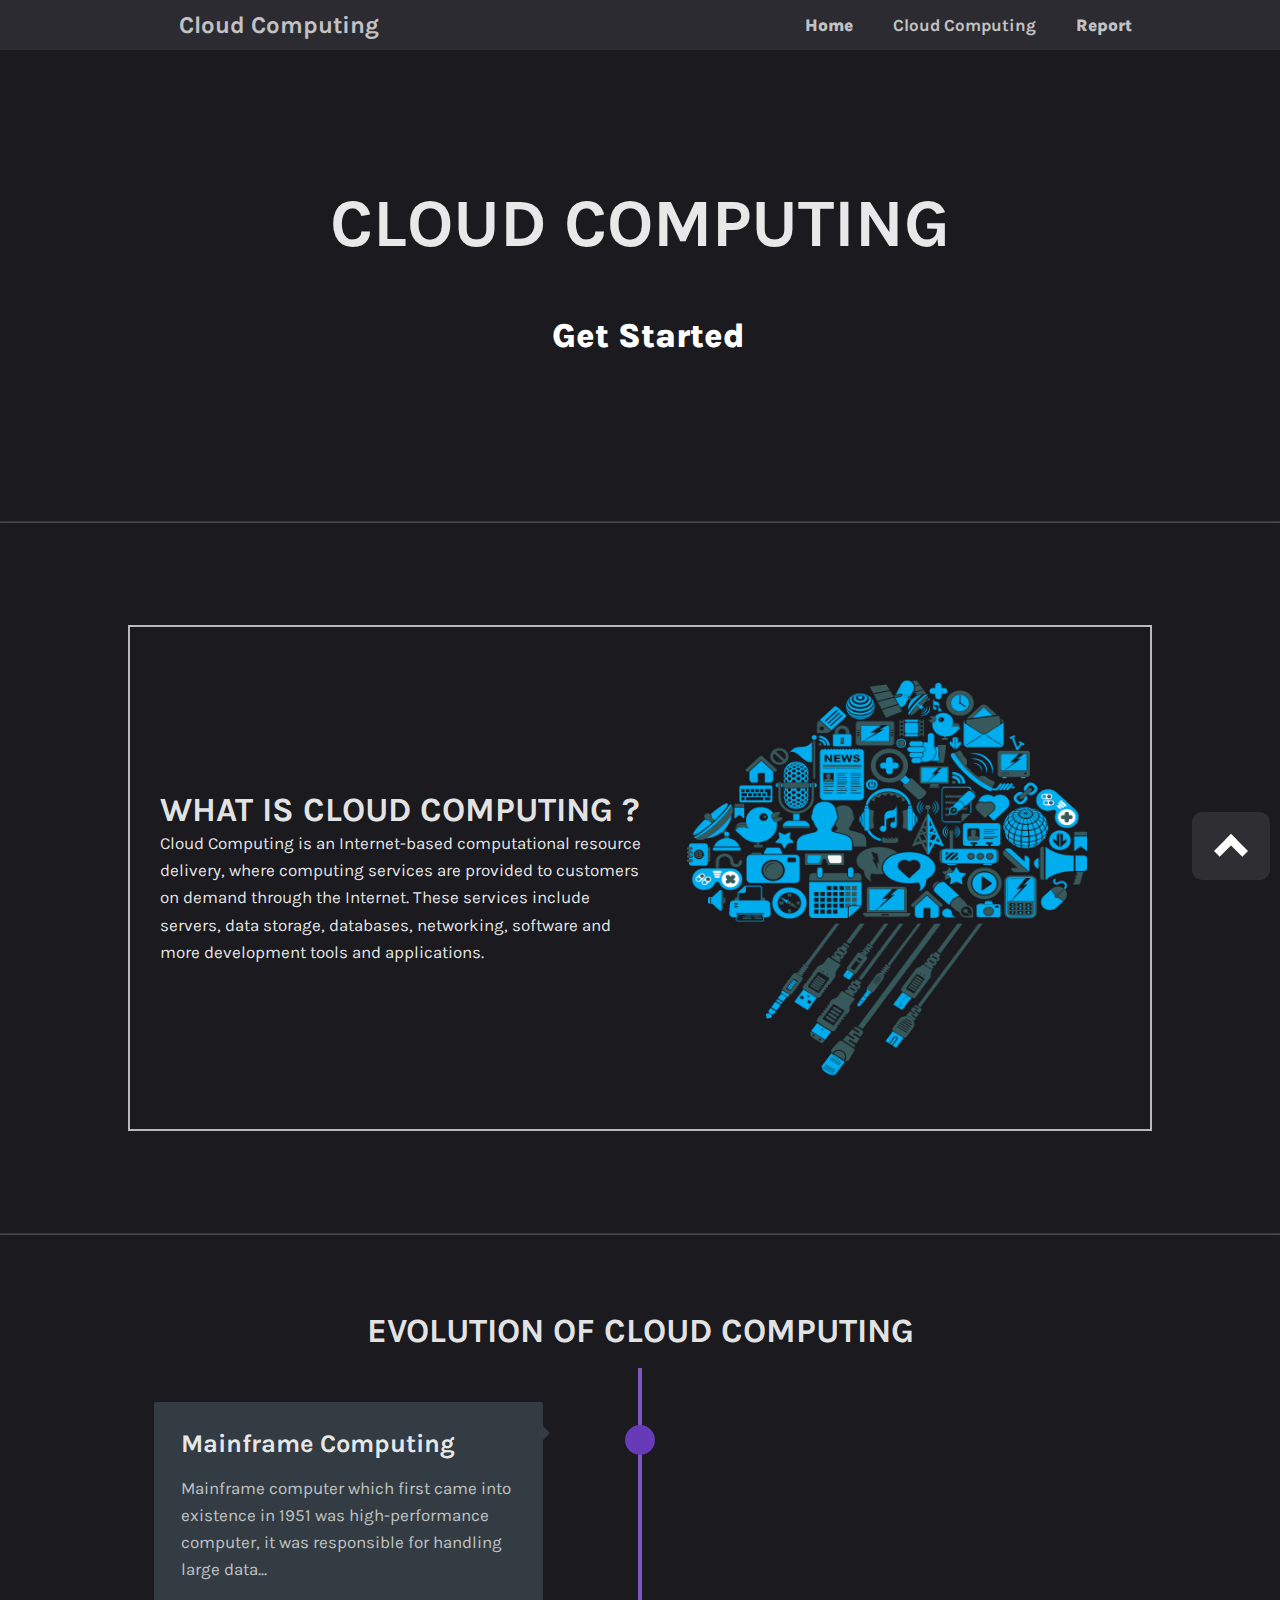
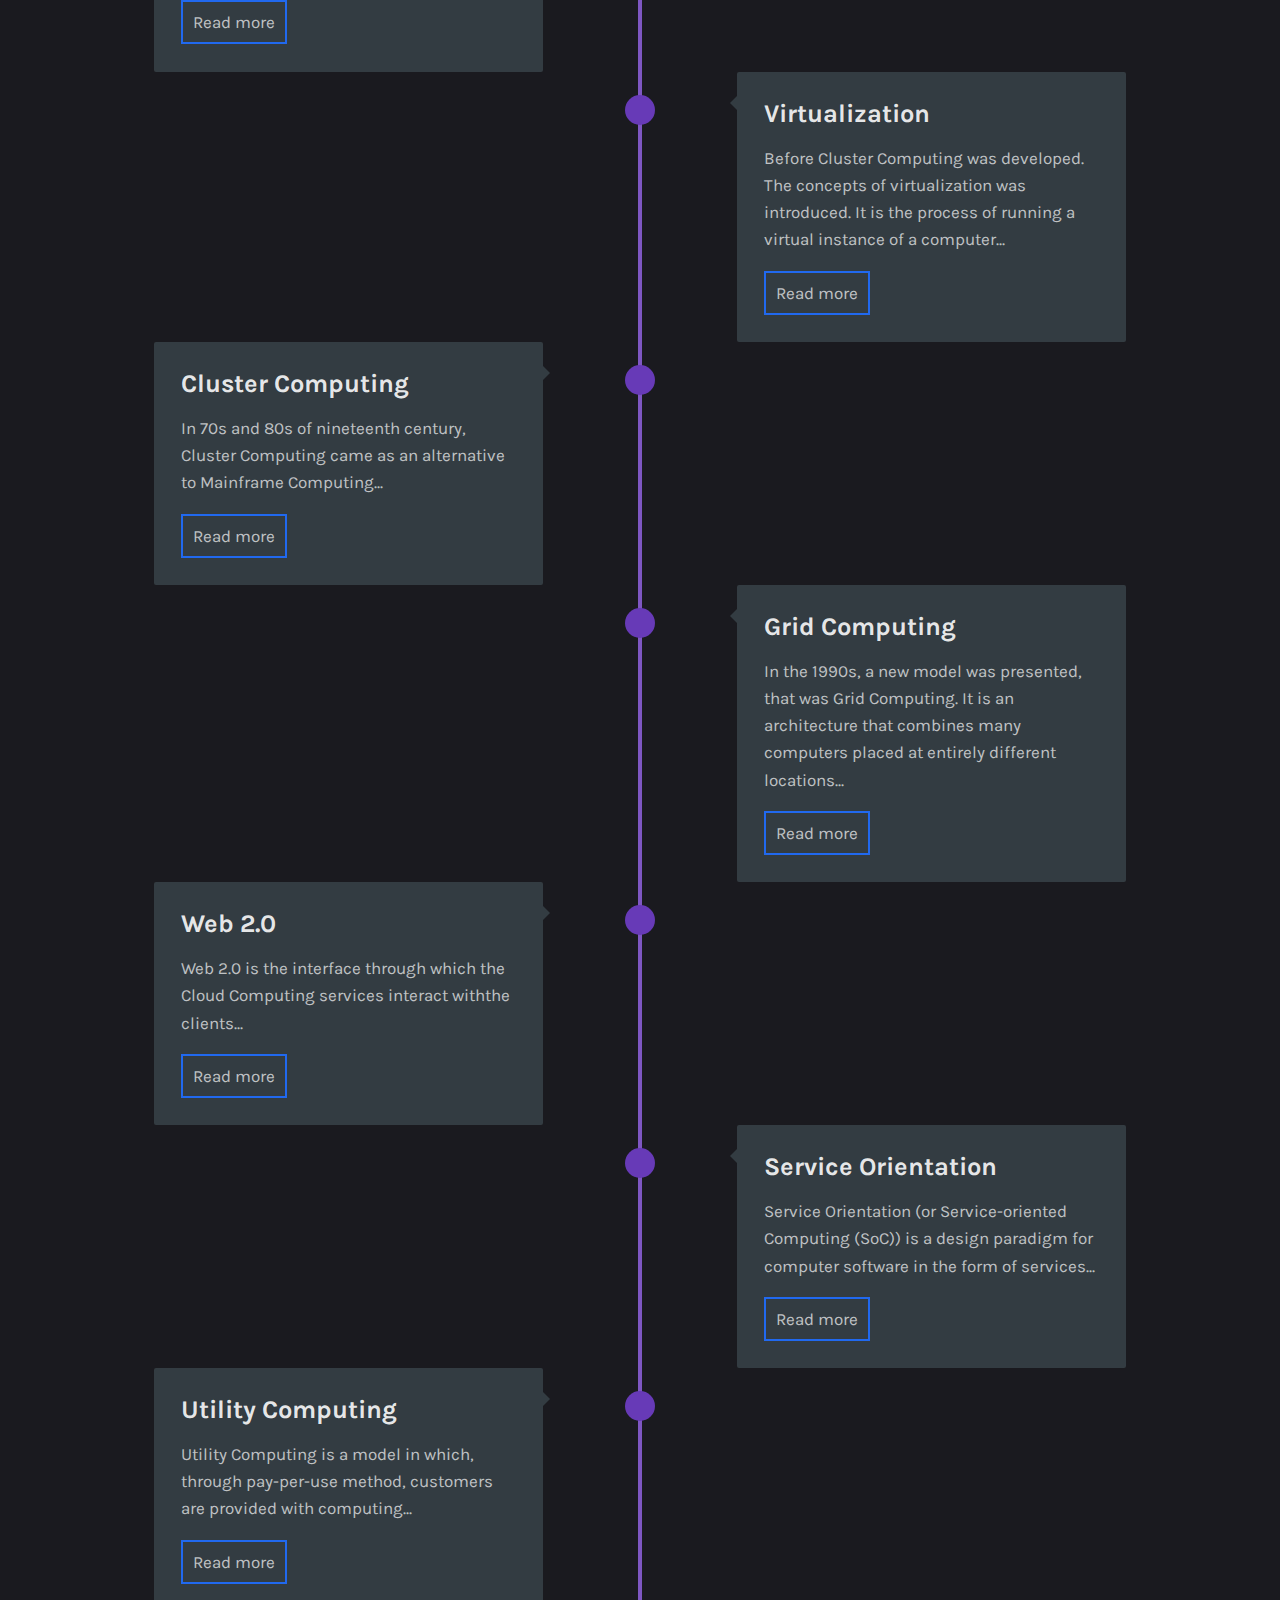
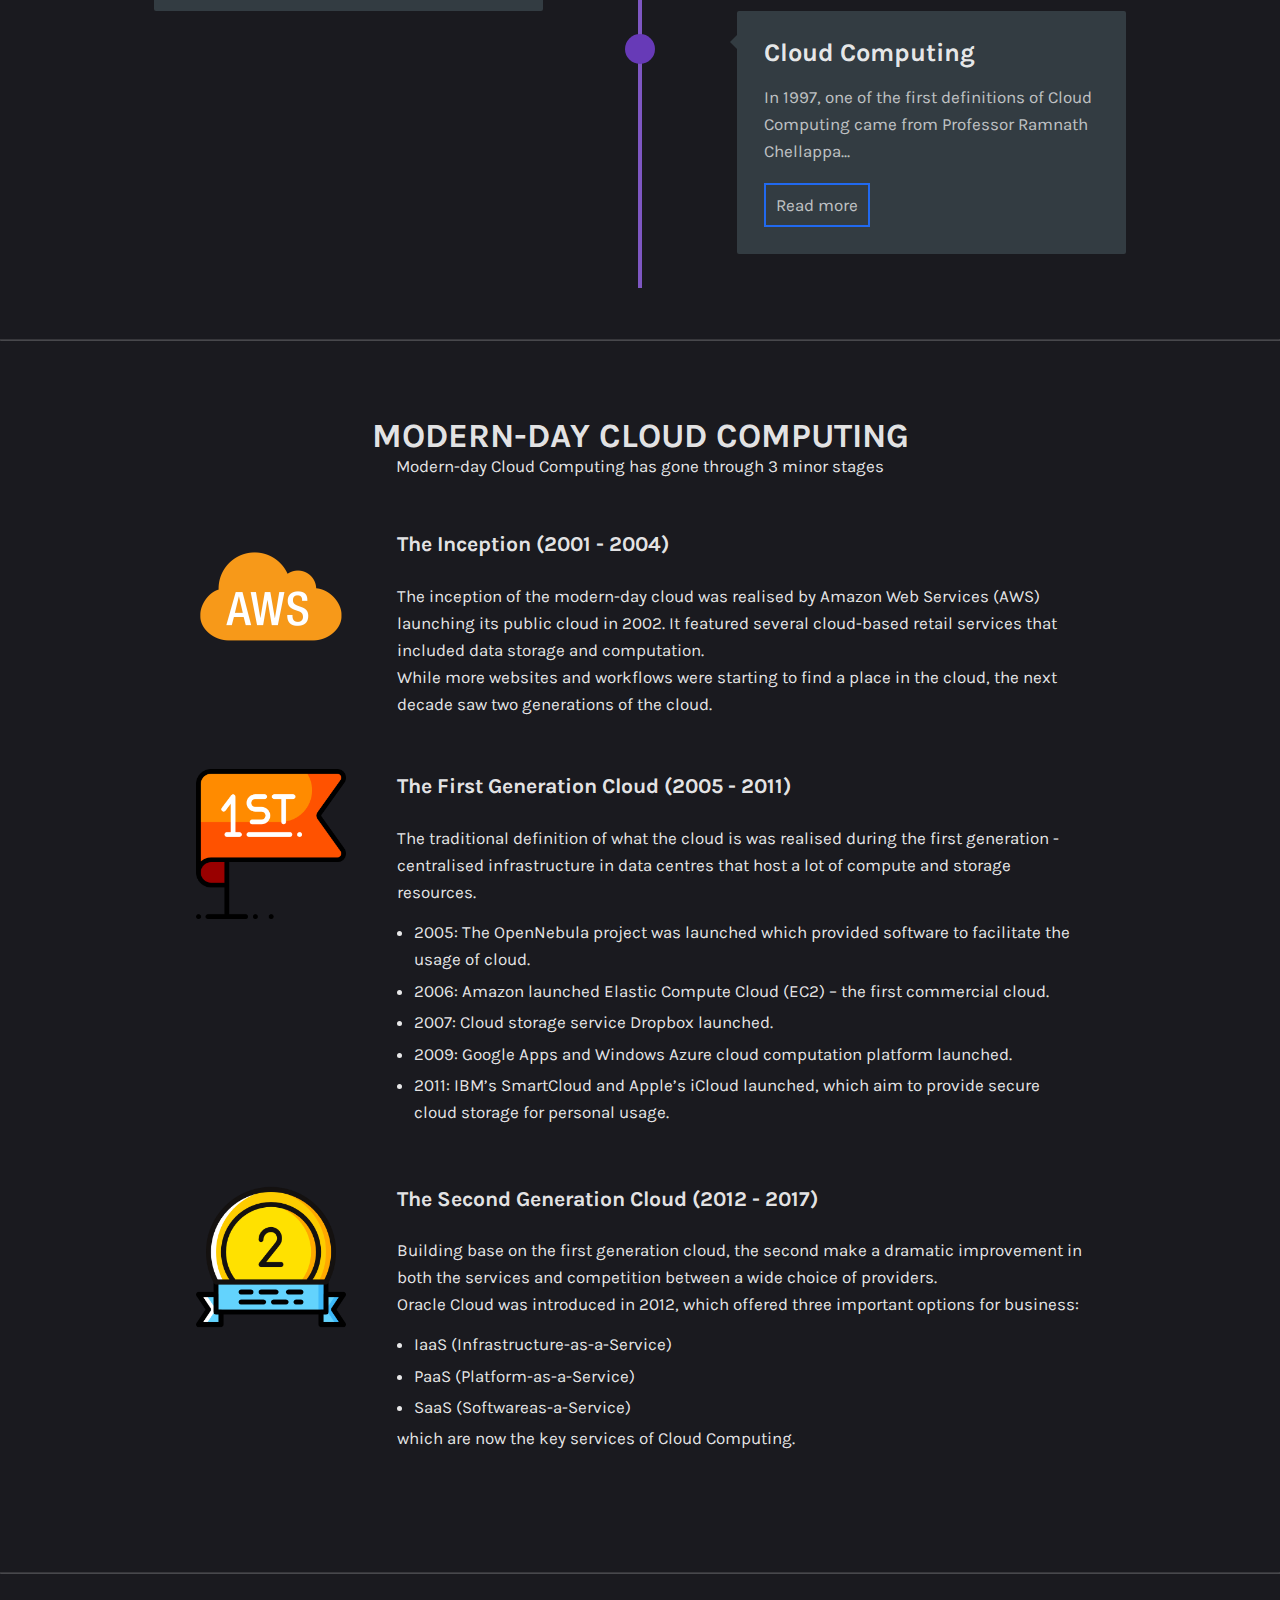
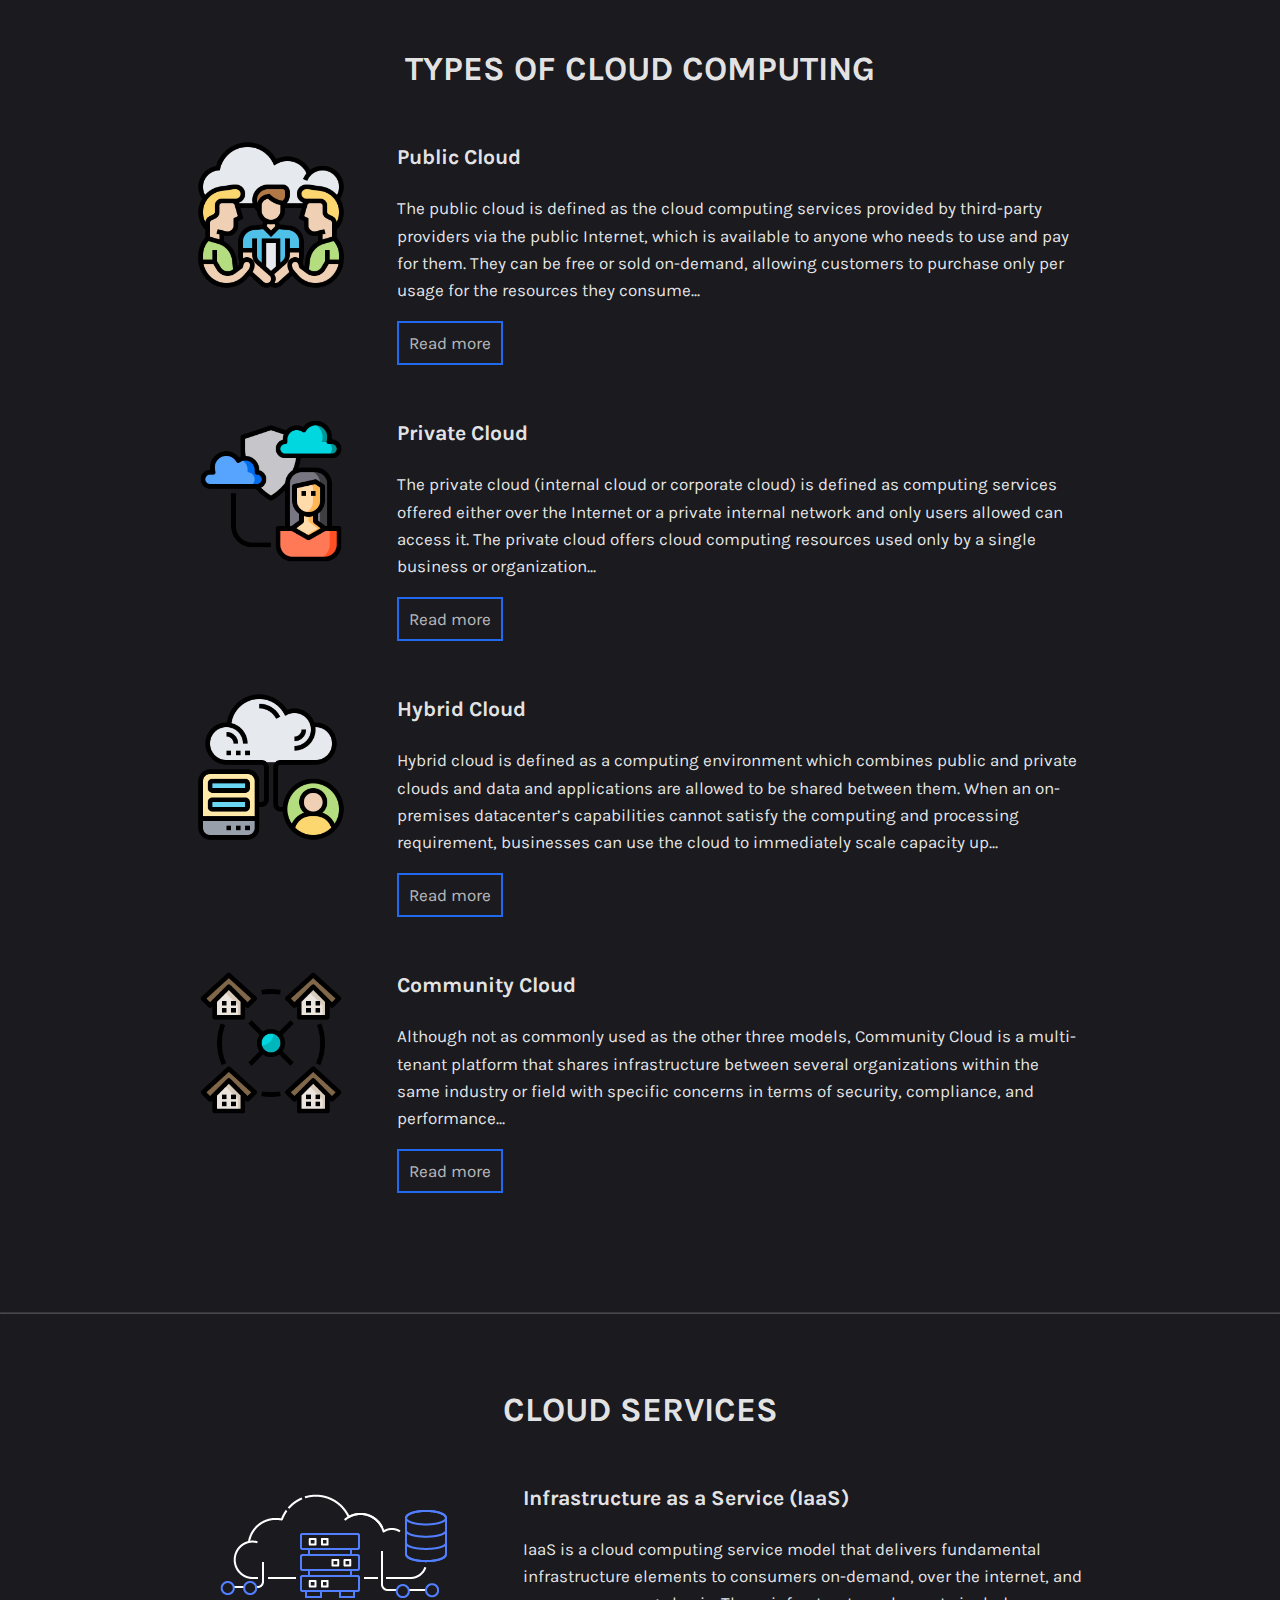
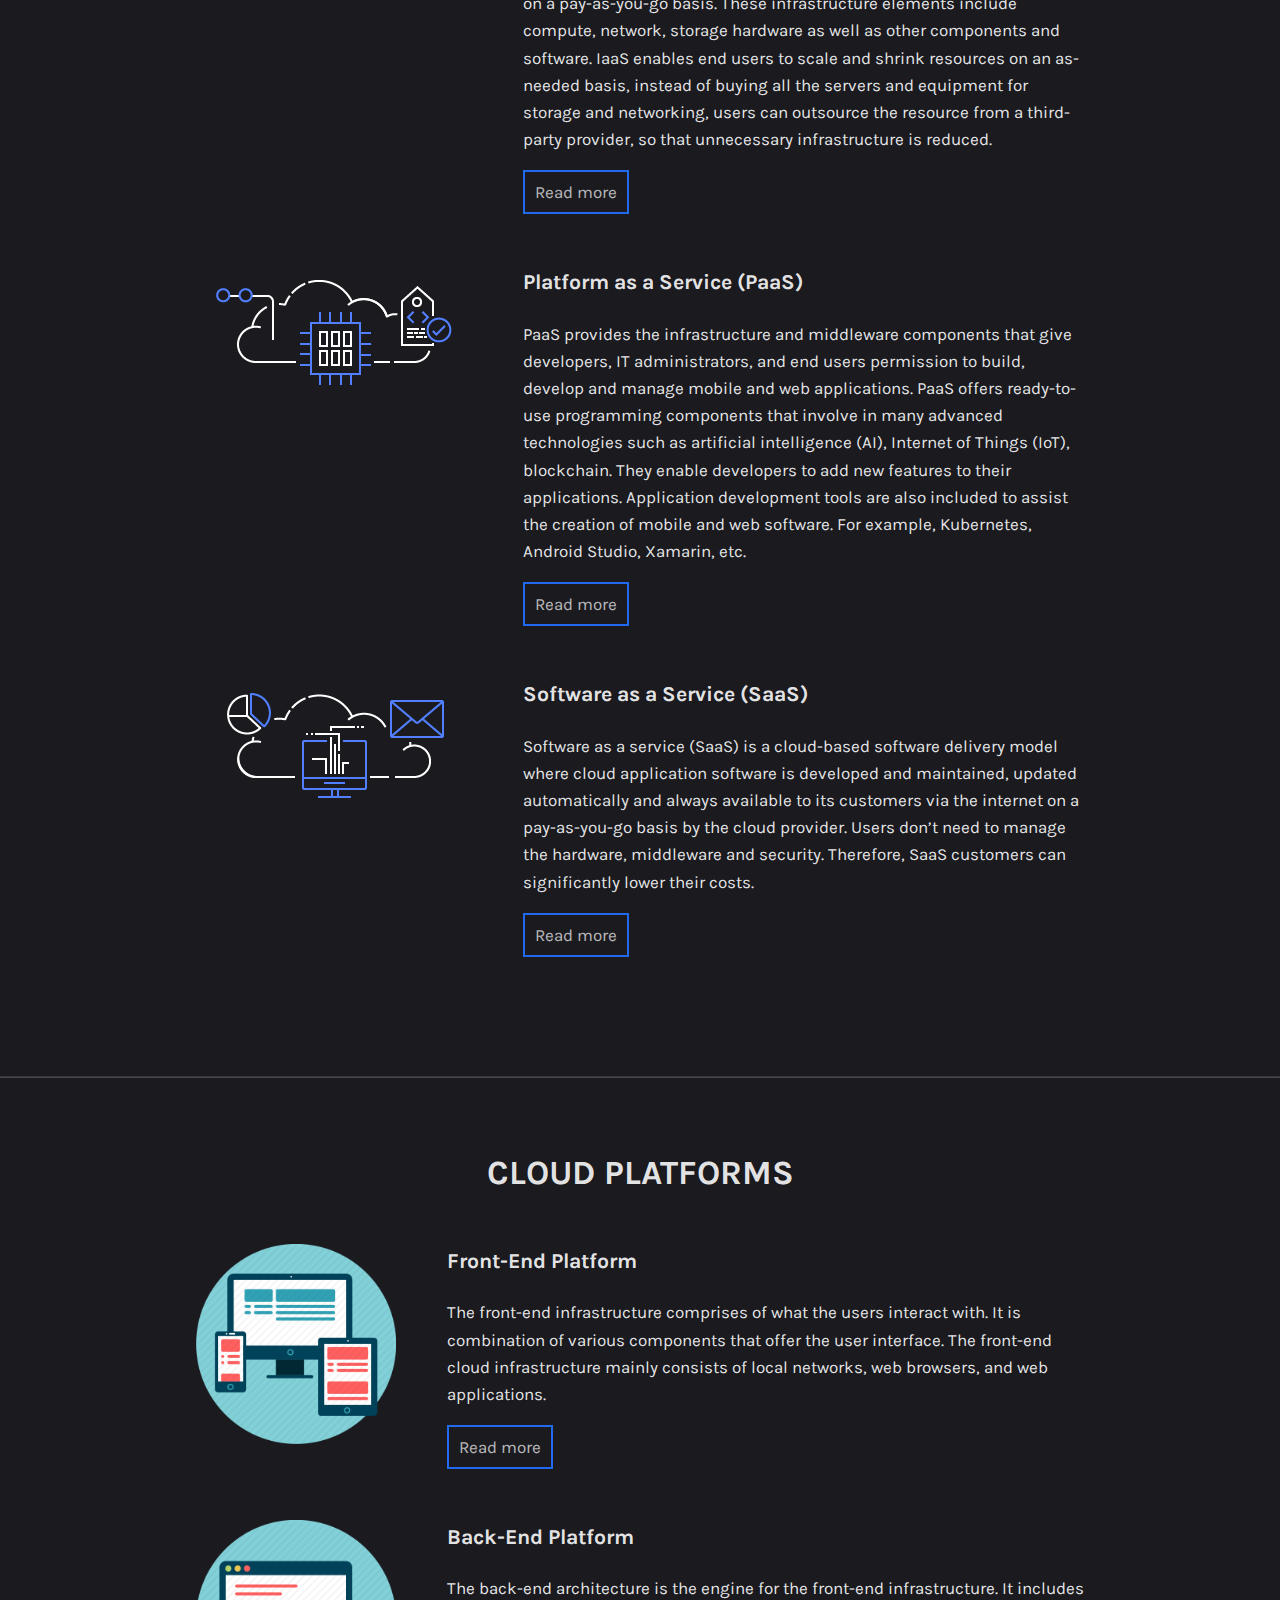
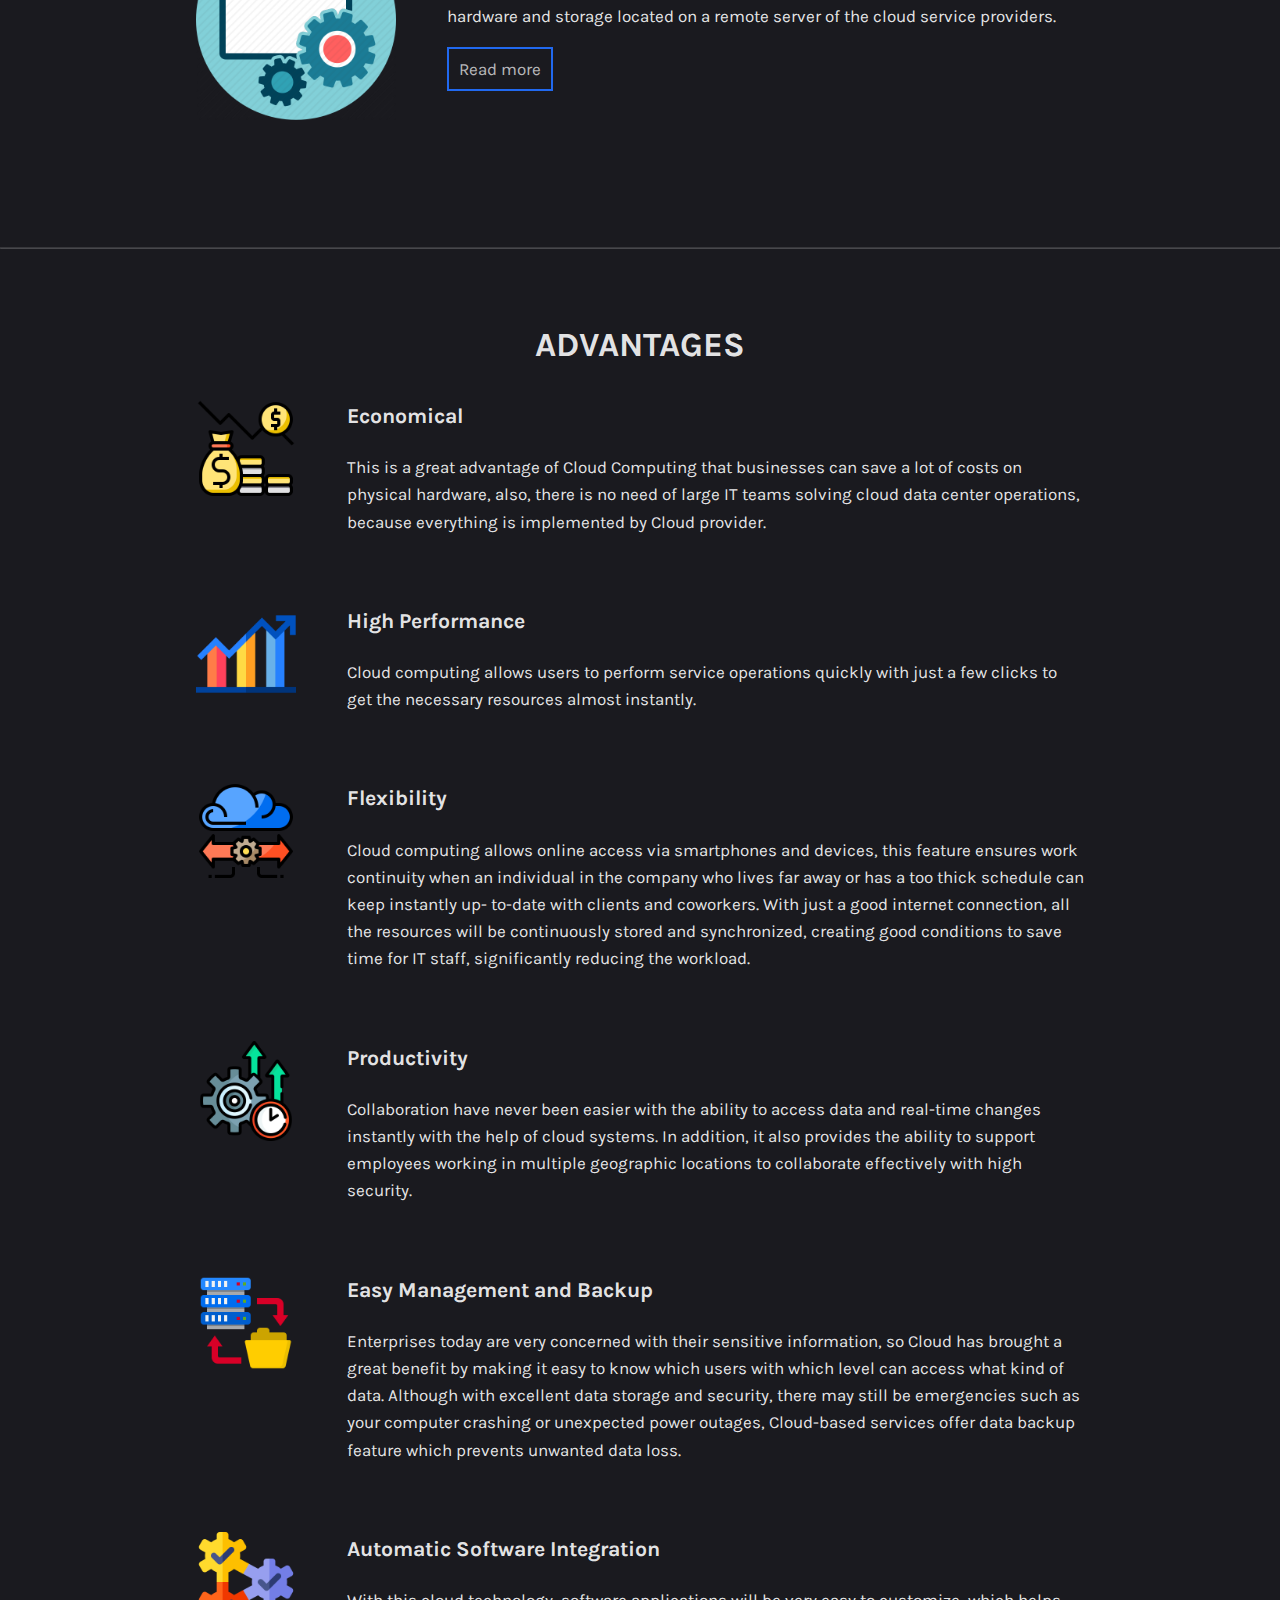
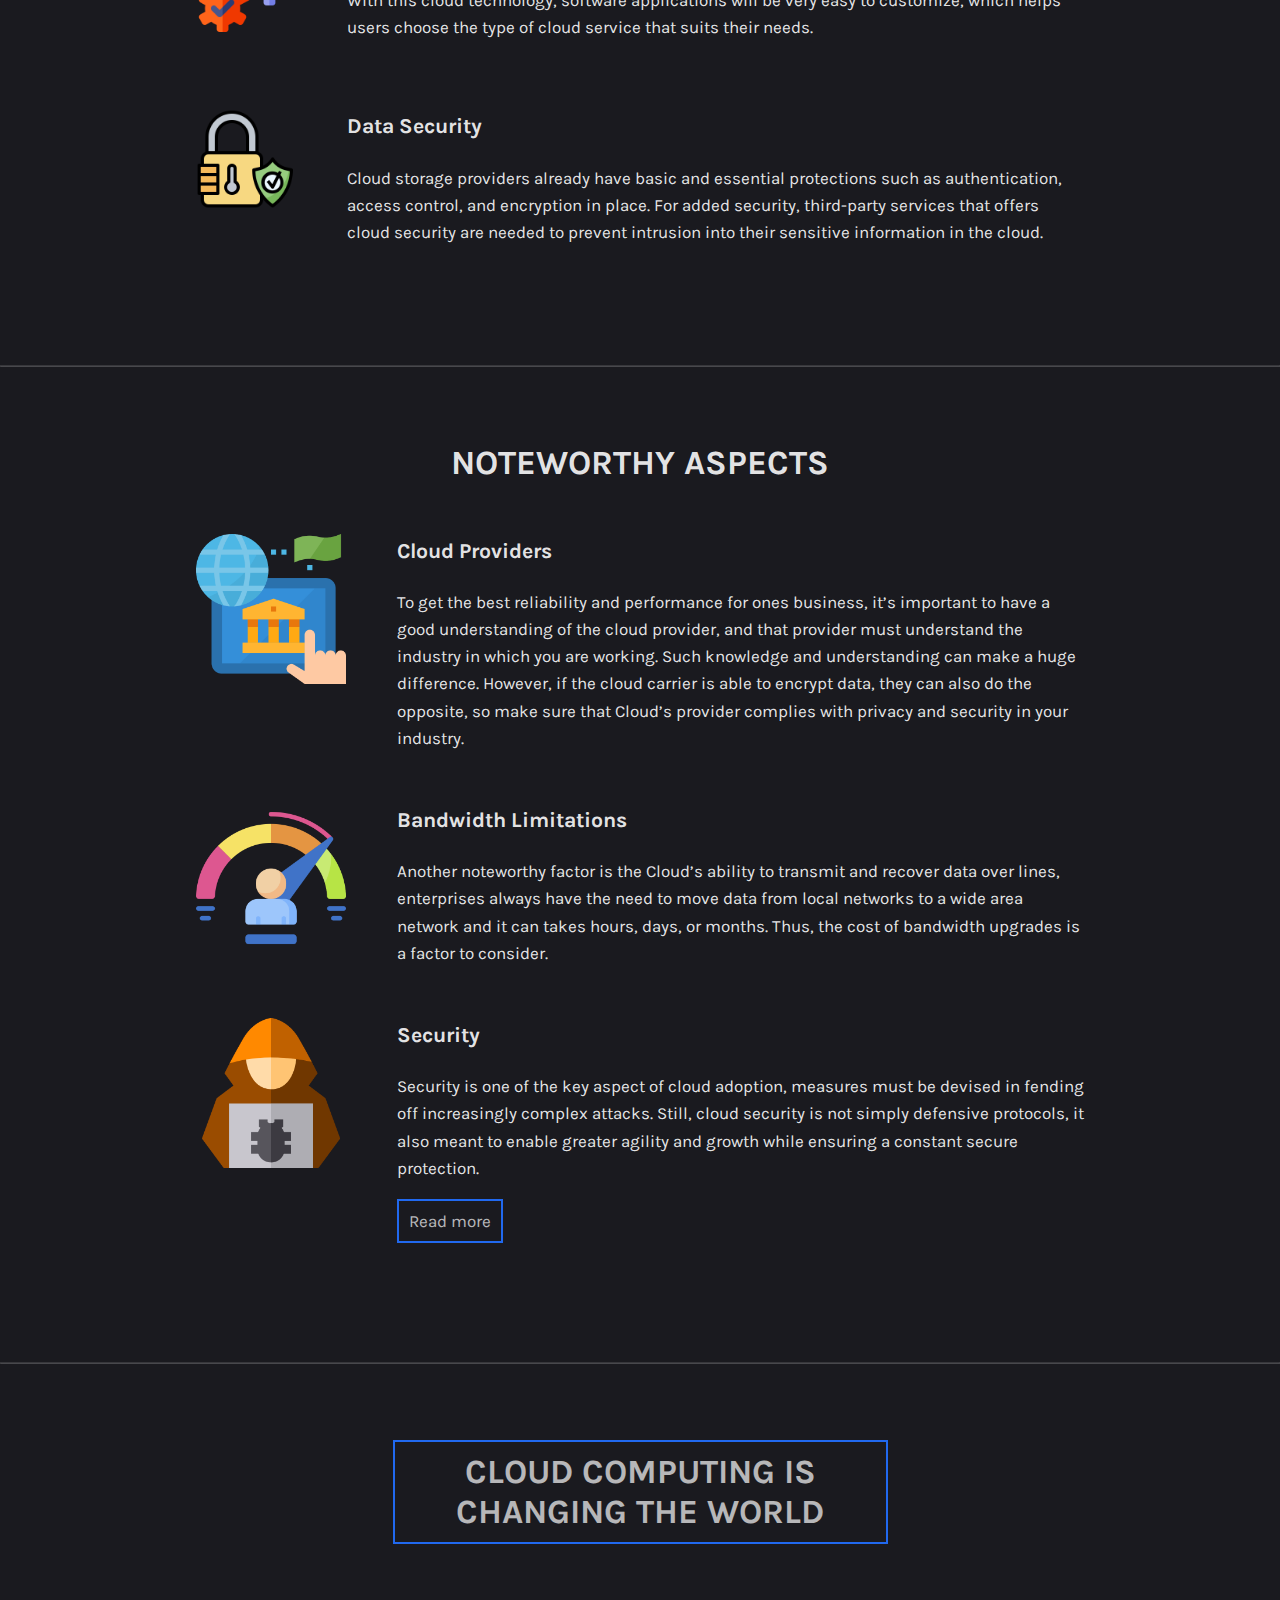
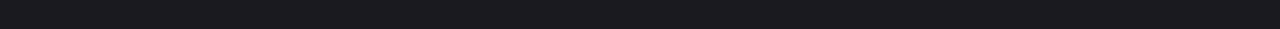
<file: index.html>
<!DOCTYPE html>
<html>
<head>
	<title>Cloud Computing</title>
	<meta charset="UTF-8">
    <meta name="viewport" content="width=device-width, initial-scale=1.0">
    <meta http-equiv="X-UA-Compatible" content="ie=edge">
    <link rel="preconnect" href="https://fonts.gstatic.com">
    <link href="https://fonts.googleapis.com/css2?family=Karla&display=swap" rel="stylesheet">
    <link rel="stylesheet" href="style.css">
    
</head>
<body>
    <header>
        <div class="toggle" id="push">
            <i class="fa fa-bars" aria-hidden="true"></i>
        </div>
        <a class="logo" href="index.html">Cloud Computing</a>
        <nav id="navigation" class="inactive">
            <ul>
                <li><a href="#banner">Home</a></li>
                <li class="dropdown">
                    <button class="dropButton" onclick="rollDown()">Cloud Computing 
                        <i class="fas fa-caret-down" style="width: 10px"></i>
                    </button>
                    <div id="myDropdown" class="dropdownContent">
                        <a href="#tl">Evolution</a>
                        <a href="#modern-day">Modern Cloud</a>
                        <a href="#types">Types</a>
                        <a href="#services">Services</a>
                        <a href="#platform">Platforms</a>
                        <a href="#benefits">Advantages</a>
                        <a href="#note">Aspects</a>
                        <a href="cloudComputing.html">Breakthroughs</a>
                    </div>
                </li>
                <li><a href="pdf.html">Report</a></li>
            </ul>
        </nav>
    </header>

    <section id="banner" class="banner">
        <div class="inner">
            <div class="content">
                <h1>CLOUD COMPUTING</h1>
                <CENTER><ul class="actions">
                    <div class="btn">
                        <a class="started" href="#definitions">
                            Get Started
                        </a>
                    </div>    
                </ul></CENTER>
            </div>
        </div>
    </section>
    <hr>
    <div id="scroll">
        <button id="scrollBack" title="Go to top" style="border: none;">
            <i class="arrow up"></i>
        </button>
    </div>

    <section id="definitions" class="section" style="margin-top: 6em; margin-bottom: 6em">
        <div class="container" id="opening">
            <div class="frame">
                <div id="textDef">
                    <div class="title" style="margin-top: 0;">
                        <h1 style="text-align: left;">WHAT IS CLOUD COMPUTING ?</h1>
                    </div>
                    <div class="content">
                        Cloud Computing is an Internet-based computational resource delivery, where computing services are provided to customers on demand through the Internet. These services include servers, data storage, databases, networking, software and more development tools and applications.
                    </div>
                </div>

                <div class="image">
                    <img src="./images/cloud1.png" id="cloudImg">
                </div>
            </div>
        </div>
    </section>

    <hr>

    <section id="tl" class="" style="margin-bottom: none;">
        <div class="container">
            <div class="frame" style="border: none;">
                <div class="title">
                    <h1>EVOLUTION OF CLOUD COMPUTING</h1>
                </div>
            </div>
        </div>
    </section>
    <section class="timeline">

    <section id="timeline" class="timelineContain" style="margin-top: 0;">
        <div class="timelineBlock">
            <div class="icon"></div>
            <div class="timelineContent">
                <h2>Mainframe Computing</h2>
                <p>Mainframe computer which first came into existence in 1951 was high-performance computer, it was responsible for handling large data.<span id="dots0">..</span><span id="more0" class="more"> It allowed multiple users to access a central computer through access points or terminals. However, due to the costs of purchasing and maintaining a mainframe computer, Mainframe Computing is not practical for many people or organizations at that time</span></p>
                <button onclick="readMore(this.name)" id="myBtn0" name="0">Read more</button>
            </div>
        </div> 

        <div class="timelineBlock">
            <div class="icon"></div> 
            <div class="timelineContent">
                <h2>Virtualization</h2>
                <p>Before Cluster Computing was developed. The concepts of virtualization was introduced. It is the process of running a virtual instance of a computer<span id="dots1">...</span><span id="more1" class="more">, an operating system, a storage device or any other computing resource in an abstracted layer over existing operating system and hardware. It is a key technology used in Cloud Computing. It is thebasis of major Cloud Computing services nowadays.</span></p>
                <button onclick="readMore(this.name)" id="myBtn1" name="1">Read more</button>
            </div> 
        </div> 

        <div class="timelineBlock">
            <div class="icon"></div> 
            <div class="timelineContent">
                <h2>Cluster Computing</h2>
                <p>In 70s and 80s of nineteenth century, Cluster Computing came as an alternative to Mainframe Computing.<span id="dots2">..</span><span id="more2" class="more"> Cluster Computing is the process of sharing the computation tasks among multiple computers or machines in the cluster through the connection between them.</span></p>
                <button onclick="readMore(this.name)" id="myBtn2" name="2">Read more</button>
            </div>
        </div> 

        <div class="timelineBlock">
            <div class="icon"></div> 
            <div class="timelineContent">
                <h2>Grid Computing</h2>
                <p>In the 1990s, a new model was presented, that was Grid Computing. It is an architecture that combines many computers placed at entirely different locations<span id="dots3">...</span><span id="more3" class="more"> and these all are connected via the Internet. This removed the geographical restrictions between computers in the network. But another problem emerged, that was low availability of high bandwidth led to unstable connection in the network.</span></p>
                <button onclick="readMore(this.name)" id="myBtn3" name="3">Read more</button>
            </div> 
        </div> 

        <div class="timelineBlock">
            <div class="icon"></div> 
            <div class="timelineContent">
                <h2>Web 2.0</h2>
                <p>Web 2.0 is the interface through which the Cloud Computing services interact withthe clients.<span id="dots4">..</span><span id="more4" class="more"> It was because of Web 2.0 that led to the improvement of many web pages, increased the flexibility among them and especially the growth of social media, which isvery popular nowadays.</span></p>
                <button onclick="readMore(this.name)" id="myBtn4" name="4">Read more</button>
            </div> 
        </div> 

        <div class="timelineBlock">
            <div class="icon"></div> 
            <div class="timelineContent">
                <h2>Service Orientation</h2>
                <p>Service Orientation (or Service-oriented Computing (SoC)) is a design paradigm for computer software in the form of services.<span id="dots5">..</span><span id="more5" class="more"> It’s the core reference model for Cloud Computing systems focus on designing and delivering the best possible service for customers by application components, through a communication protocol over a network. Two important concepts were introduced in this computing model. These were Quality of Service(QoS) and Software as a Service (SaaS).</span></p>
                <button onclick="readMore(this.name)" id="myBtn5" name="5">Read more</button>
            </div> 
        </div> 

        <div class="timelineBlock">
            <div class="icon"></div> 
            <div class="timelineContent">
                <h2>Utility Computing</h2>
                <p>Utility Computing is a model in which, through pay-per-use method, customers are provided with computing<span id="dots6">...</span><span id="more6" class="more"> resources and infrastructure management as needed with charge for specific usage rather than a flat rate. It's one of the components that make up modern-day Cloud Computing.</span></p>
                <button onclick="readMore(this.name)" id="myBtn6" name="6">Read more</button>
            </div> 
        </div> 

        <div class="timelineBlock">
            <div class="icon"></div> 
            <div class="timelineContent">
                <h2>Cloud Computing</h2>
                <p>In 1997, one of the first definitions of Cloud Computing came from Professor Ramnath Chellappa<span id="dots7">...</span><span id="more7" class="more"> of Emory University and the University of South California. Cloud Computing was defined as “computing paradigm where the boundaries of computing will be determined by economic rationale rather than technical limits alone.”</span></p>
                <button onclick="readMore(this.name)" id="myBtn7" name="7">Read more</button>
            </div> 
        </div> 
    </section>  

    <hr>

    <section id="modern-day" class="section" style="margin-bottom: 4em">
        <div class="container">
            <div class="frame" style="border: none;display: block;">
                <div class="title">   
                    <h1 style="text-align: center;">MODERN-DAY CLOUD COMPUTING</h1>
                    <CENTER><span>Modern-day Cloud Computing has gone through 3 minor stages</span></CENTER>
                </div>
                <div class="content" style="margin-top: 2em; width: 100%;">

                    <div class="services">
                        <div><img src="./images/aws.png" width="150px" height="150px" class="ICON"></div>
                        <div>
                            <div>
                                <p>The Inception (2001 - 2004)</p>
                            </div>
                            <div>
                                The inception of the modern-day cloud was realised by Amazon Web Services (AWS)
                                launching its public cloud in 2002. It featured several cloud-based retail services that
                                included data storage and computation. <br>
                                While more websites and workflows were starting to find a place in the cloud, the next
                                decade saw two generations of the cloud.
                            </div>
                        </div>
                    </div>

                    <div class="services">
                        <div><img src="./images/first.png" width="150px" height="150px" class="ICON"></div>
                        <div>
                            <div>
                                <p>The First Generation Cloud (2005 - 2011)</p>
                            </div>
                            <div>
                                The traditional definition of what the cloud is was realised during the first generation -
                                centralised infrastructure in data centres that host a lot of compute and storage resources. <br>
                                <ul>
                                    <li>
                                        2005: The OpenNebula project was launched which provided software to facilitate
                                        the usage of cloud.
                                    </li>
                                    <li>
                                        2006: Amazon launched Elastic Compute Cloud (EC2) – the first commercial cloud.
                                    </li>
                                    <li>
                                        2007: Cloud storage service Dropbox launched.
                                    </li>
                                    <li>
                                        2009: Google Apps and Windows Azure cloud computation platform launched.
                                    </li>
                                    <li>
                                        2011: IBM’s SmartCloud and Apple’s iCloud launched, which aim to provide secure
                                        cloud storage for personal usage.
                                    </li>
                                </ul>
                            </div>
                        </div>
                    </div>

                    <div class="services">
                        <div><img src="./images/second.png" width="150px" height="150px" class="ICON"></div>
                        <div>
                            <div>
                                <p>The Second Generation Cloud (2012 - 2017)</p>
                            </div>
                            <div>
                                Building base on the first generation cloud, the second make a dramatic improvement
                                in both the services and competition between a wide choice of providers. <br>
                                Oracle Cloud was introduced in 2012, which offered three important options for business:
                                <ul>
                                    <li>IaaS (Infrastructure-as-a-Service)</li>
                                    <li>PaaS (Platform-as-a-Service)</li>
                                    <li>SaaS (Softwareas-a-Service)</li>
                                </ul> which are now the key services of Cloud Computing.
                            </div>
                        </div>
                    </div>
                </div>
            </div>
        </div>
    </section>

    <hr>

    <section id="types" class="section" style="margin-bottom: 4em">
        <div class="container">
            <div class="frame" style="border: none;display: block;">
                <div class="title">   
                    <h1 style="text-align: center;">TYPES OF CLOUD COMPUTING</h1>
                </div>
                <div class="content" style="margin-top: 2em; width: 100%;">

                    <div class="services">
                        <div><img src="./images/public.png" width="150px" height="150px" class="ICON"></div>
                        <div>
                            <div>
                                <p>Public Cloud</p>
                            </div>
                            <div>
                                The public cloud is defined as the cloud computing services provided by third-party
                                providers via the public Internet, which is available to anyone who needs to use and
                                pay for them. They can be free or sold on-demand, allowing customers to purchase only
                                per usage for the resources they consume.<span id="dots10">..</span><span id="more10" class="more"> Public cloud have more fast deployment than
                                on-premises infrastructures and with an easily scalable platform. The security of public
                                cloud has been concerned over public cloud environments, however, if the provider uses
                                appropriate security methods, the public cloud can be as secure as managed private cloud
                                implementation. </span>
                            </div>
                            <button onclick="readMore(this.name)" id="myBtn10" name="10" style="margin-top: 1em;">Read more</button>
                        </div>
                    </div>

                    <div class="services">
                        <div><img src="./images/private.png" width="150px" height="150px" class="ICON"></div>
                        <div>
                            <div>
                                <p>Private Cloud</p>
                            </div>
                            <div>
                                The private cloud (internal cloud or corporate cloud) is defined as computing services
                                offered either over the Internet or a private internal network and only users allowed can access it. The private cloud offers cloud computing resources used only by a single business
                                or organization.<span id="dots11">..</span><span id="more11" class="more"> Private cloud gives businesses many benefits – involves in self-service,
                                scalability, and elasticity - with the additional control and customization available from
                                dedicated resources over a computing infrastructure hosted on-premises. Furthermore, a
                                higher level of security and privacy is delivered through both company firewalls and internal hosting so that third-party providers cannot get access to sensitive data. However,
                                private cloud require the same staffing, management, and maintenance expenses as traditional datacenter because the company’s IT department is accountable for the cost and
                                managing the private cloud. </span>
                            </div>
                            <button onclick="readMore(this.name)" id="myBtn11" name="11" style="margin-top: 1em;">Read more</button>
                        </div>
                    </div>

                    <div class="services">
                        <div><img src="./images/hybrid.png" width="150px" height="150px" class="ICON"></div>
                        <div>
                            <div>
                                <p>Hybrid Cloud</p>
                            </div>
                            <div>
                                Hybrid cloud is defined as a computing environment which combines public and private clouds and data and applications are allowed to be shared between them. When an
                                on-premises datacenter’s capabilities cannot satisfy the computing and processing requirement, businesses can use the cloud to immediately scale capacity up.<span id="dots12">..</span><span id="more12" class="more"> They can also scale
                                capacity down in order to handle excess capacity. It allows them to save the time and cost
                                of purchasing, installing, and maintaining new servers when they don’t need to use.
                                </span>
                            </div>
                            <button onclick="readMore(this.name)" id="myBtn12" name="12" style="margin-top: 1em;">Read more</button>
                        </div>
                    </div>

                    <div class="services">
                        <div><img src="./images/connection.png" width="150px" height="150px" class="ICON"></div>
                        <div>
                            <div>
                                <p>Community Cloud</p>
                            </div>
                            <div>
                                Although not as commonly used as the other three models, Community Cloud is
                                a multi-tenant platform that shares infrastructure between several organizations within
                                the same industry or field with specific concerns in terms of security, compliance, and
                                performance.<span id="dots13">..</span><span id="more13" class="more">
                                In essence, a community cloud is a private cloud acts as much like a public cloud. The
                                number of users is more than private, but not as much as public cloud. The platform is
                                managed privately but the services are commonly used by government agencies, healthcare
                                organizations, financial services firms, and other professional communities. </span>
                            </div>
                            <button onclick="readMore(this.name)" id="myBtn13" name="13" style="margin-top: 1em;">Read more</button>
                        </div>
                    </div>
                </div>
            </div>
        </div>
    </section>

    <hr>

    <section id="services" class="section" style="margin-bottom: 4em">
        <div class="container">
            <div class="frame" style="border: none;display: block;">
                <div class="title">   
                    <h1 style="text-align: center;">CLOUD SERVICES</h1>
                </div>
                <div class="content" style="margin-top: 2em; width: 100%;">
                    <div class="infras"></div>

                    <div class="services">
                        <div><img src="./images/iaas.png" class="ICON"></div>
                        <div>
                            <div>
                                <p>Infrastructure as a Service (IaaS)</p>
                            </div>
                            <div>
                                IaaS is a cloud computing service model that delivers fundamental infrastructure elements to consumers on-demand, over the internet, and on a pay-as-you-go basis. These
                                infrastructure elements include compute, network, storage hardware as well as other components and software. IaaS enables end users to scale and shrink resources on an as-needed
                                basis, instead of buying all the servers and equipment for storage and networking, users
                                can outsource the resource from a third-party provider, so that unnecessary infrastructure is reduced.
                                <span id="dots14"></span>
                                <span id="more14" class="more">
                                    <ul>
                                        <li>
                                            <span style="font-weight: bold;">Reduce expenses:</span> Businesses only purchase for what they want to use. Buying,
                                            managing and maintaining their infrastructure are service providers’ responsibility.
                                        </li>
                                        <li>
                                            <span style="font-weight: bold;">Improve business continuity:</span> IaaS provides a higher proportion of operation
                                            time and more disaster recovery options than on-premises deployments.
                                        </li>
                                        <li>
                                            <span style="font-weight: bold;">Accelerate innovation:</span> IaaS makes it easy and fast for businesses to ramp up
                                            their infrastructure and scale up or down if they need.
                                        </li>
                                        <li>
                                            <span style="font-weight: bold;">Take advantages of the latest technologies:</span> Many cloud providers promptly
                                            update their new software and hardware including artificial intelligence and machine
                                            learning frameworks.
                                        </li>
                                        <li>
                                            <span style="font-weight: bold;">Speed provisioning:</span> With IaaS, application environments are entirely offered in a
                                            short time
                                        </li>
                                        <li>
                                            <span style="font-weight: bold;">Focus on core business:</span> Prganizations can give DevOps and other teams permission to access their infrastructure. Therefore, they will be able to test and fix
                                            immediately without postponement.
                                        </li>
                                        <li>
                                            <span style="font-weight: bold;">Scale faster:</span> More resources are required by companies during peak workloads.
                                            However, the infrastructure can scale quickly with the support of IaaS.
                                        </li>
                                    </ul>  
                                </span>
                            </div>
                            <button onclick="readMore(this.name)" id="myBtn14" name="14" style="margin-top: 1em;">Read more</button>
                        </div>
                    </div>

                    <div class="services">
                        <div><img src="./images/paas.png" class="ICON"></div>
                        <div>
                            <div>
                                <p>Platform as a Service (PaaS)</p>
                            </div>
                            <div>
                                PaaS provides the infrastructure and middleware components that give developers, IT
                                administrators, and end users permission to build, develop and manage mobile and web
                                applications.
                                PaaS offers ready-to-use programming components that involve in many advanced
                                technologies such as artificial intelligence (AI), Internet of Things (IoT), blockchain. They
                                enable developers to add new features to their applications. Application development
                                tools are also included to assist the creation of mobile and web software. For example,
                                Kubernetes, Android Studio, Xamarin, etc.
                                <span id="dots15"></span>
                                <span id="more15" class="more">
                                    <ul>
                                        <li>
                                            <span style="font-weight: bold;">IT efficiency:</span> PaaS increases resources delivery, intensify automation, provide scalability and standardizes deployments.
                                        </li>
                                        <li>
                                            <span style="font-weight: bold;">Business innovation:</span> PaaS enable IT to be more responsive to business chance
                                            such as improve user experiences, more trusted transactions, faster release cycles
                                            and data analytics.
                                        </li>
                                        <li>
                                            <span style="font-weight: bold;">Risk reduction:</span> PaaS strengthens security, quickens responses and decreases downtime whereas prevents data loss and recovers data.
                                        </li>
                                    </ul>  
                                </span>
                            </div>
                            <button onclick="readMore(this.name)" id="myBtn15" name="15" style="margin-top: 1em;">Read more</button>
                        </div>
                    </div>

                    <div class="services">
                        <div><img src="./images/saas.png" class="ICON"></div>
                        <div>
                            <div>
                                <p>Software as a Service (SaaS)</p>
                            </div>
                            <div>
                                Software as a service (SaaS) is a cloud-based software delivery model where cloud application software is developed and maintained, updated automatically and always available
                                to its customers via the internet on a pay-as-you-go basis by the cloud provider. Users
                                don’t need to manage the hardware, middleware and security. Therefore, SaaS customers
                                can significantly lower their costs. 
                                <span id="dots16"></span>
                                <span id="more16" class="more">
                                    <ul>
                                        <li>
                                            <span style="font-weight: bold;">Lower up front costs:</span> SaaS Customers don’t need extra hardware or middleware,
                                            so that it lowers the installation and implementation costs.
                                        </li>
                                        <li>
                                            <span style="font-weight: bold;">Predictable ongoing costs:</span> Get rid of unpredictable costs of managing, patching,
                                            and updating
                                        </li>
                                        <li>
                                            <span style="font-weight: bold;">Rapid deployment:</span> With SaaS, users will get the latest innovations and updates.
                                            Software will be patched automatically.
                                        </li>
                                        <li>
                                            <span style="font-weight: bold;">On-demand scalability:</span> SaaS offers immediate scalability to satisfy growing data
                                            or transactional demands.
                                        </li>
                                    </ul>  
                                </span>
                            </div>
                            <button onclick="readMore(this.name)" id="myBtn16" name="16" style="margin-top: 1em;">Read more</button>
                        </div>
                    </div>
                </div>
            </div>
        </div>
    </section>

    <hr>

    <section id="platform" class="section" style="margin-bottom: 4em">
        <div class="container">
            <div class="frame" style="border: none;display: block;">
                <div class="title">   
                    <h1 style="text-align: center;">CLOUD PLATFORMS</h1>
                </div>
                <div class="content" style="margin-top: 2em; width: 100%;">

                    <div class="services">
                        <div><img src="./images/frontend.png" width="200px" height="200px" class="ICON"></div>
                        <div>
                            <div>
                                <p>Front-End Platform</p>
                            </div>
                            <div>
                                The front-end infrastructure comprises of what the users interact with. It is combination of various components that offer the user interface. The front-end cloud infrastructure
                                mainly consists of local networks, web browsers, and web applications.
                                <span id="dots8"></span>
                                <span id="more8" class="more">
                                    <ul>
                                        <li>
                                            <span style="font-weight: bold;">User Interface:</span> It is everything that end-user access in order to interact with the
                                            cloud. Notable examples of cloud-based UIs are Gmail, Google Drive.
                                        </li>
                                        <li>
                                            <span style="font-weight: bold;">Software:</span> It is the software that runs on the user’s end. Front-end software primarily comprises of client-side applications and browsers.
                                        </li>
                                        <li>
                                            <span style="font-weight: bold;">Client Device or Network:</span> This comprises of the equipment at the user’s end,
                                            such as PC or mobile devices. However, they are not required to be capable of
                                            processing heavy computations since it is the cloud’s responsibility
                                        </li>
                                    </ul>  
                                </span>
                            </div>
                            <button onclick="readMore(this.name)" id="myBtn8" name="8" style="margin-top: 1em;">Read more</button>
                        </div>  
                    </div>

                    <div class="services">
                        <div><img src="./images/backend.png" width="200px" height="200px" class="ICON"></div>
                        <div>
                            <div>
                                <p>Back-End Platform</p>
                            </div>
                            <div>
                                The back-end architecture is the engine for the front-end infrastructure. It includes
                                hardware and storage located on a remote server of the cloud service providers.
                                <span id="dots9"></span>
                                <span id="more9" class="more">
                                    <ul>
                                        <li>
                                            <span style="font-weight: bold;">Application:</span> It refers to the user interface that sends queries from the end-users.
                                            In short, it is a back-end layer that takes care of the user’s requests.
                                        </li>
                                        <li>
                                            <span style="font-weight: bold;">Service:</span> The service handles the computations and tasks that runs on the Cloud
                                            Computing system. Service executes the tasks on the cloud run-time.                                    
                                        </li>
                                        <li>
                                            <span style="font-weight: bold;">Storage:</span> It is where data is stored on the cloud. In a Cloud Computing system,
                                            in order to run services, the software partitions the storage drives such as SSD and
                                            HDD
                                        </li>
                                        <li>
                                            <span style="font-weight: bold;">Infrastructure:</span> The infrastructure includes CPU, GPU, network cards, accelerator
                                            cards, etc, in order to power all the services running on the cloud.
                                        </li>
                                        <li>
                                            <span style="font-weight: bold;">Management:</span> It includes software that allocates resources between tasks in order
                                            to maintain efficiency in the cloud servers. In short, it is the software that coordinate
                                            between the front-end and the back-end.
                                        </li>
                                        <li>
                                            <span style="font-weight: bold;">Security:</span> It is one of the key aspect of the back-end architecture. Back-ups and
                                            firewalls are two of the crucial parts of the security implementations of the cloud
                                            system.
                                        </li>
                                    </ul> 
                                </span> 
                            </div>
                            <button onclick="readMore(this.name)" id="myBtn9" name="9" style="margin-top: 1em;">Read more</button>
                        </div>
                    </div>
                    
                </div>
            </div>
        </div>
    </section>

    <hr>

    <section id="benefits" class="section" style="margin-bottom: 4em">
        <div class="container">
            <div class="frame" style="border: none;display: block;">
                <div class="title">   
                    <h1 style="text-align: center;">ADVANTAGES</h1>
                </div>
                <div id="ad" class="content" style="width: 100%;">
                    <div class="services">
                        <div><img src="./images/economical.png" width="100px" height="100px" class="ICON"></div>
                        <div>
                            <div>
                                <p>Economical</p>
                            </div>
                            <div>
                                This is a great advantage of Cloud Computing that businesses can
                                save a lot of costs on physical hardware, also, there is no need of large IT teams
                                solving cloud data center operations, because everything is implemented by Cloud
                                provider.
                            </div>
                        </div>
                    </div>
                    <div class="services">
                        <div><img src="./images/performance.png" width="100px" height="100px" class="ICON"></div>
                        <div>
                            <div>
                                <p>High Performance</p>
                            </div>
                            <div>
                                Cloud computing allows users to perform service operations
                                quickly with just a few clicks to get the necessary resources almost instantly.
                            </div>
                        </div>
                    </div>
                    <div class="services">
                        <div><img src="./images/upgrade.png" width="100px" height="100px" class="ICON"></div>
                        <div>
                            <div>
                                <p>Flexibility</p>
                            </div>
                            <div>
                                Cloud computing allows online access via smartphones and devices,
                                this feature ensures work continuity when an individual in the company who lives
                                far away or has a too thick schedule can keep instantly up- to-date with clients and
                                coworkers.
                                With just a good internet connection, all the resources will be continuously stored
                                and synchronized, creating good conditions to save time for IT staff, significantly
                                reducing the workload.
                            </div>
                        </div>
                    </div>
                    <div class="services">
                        <div><img src="./images/productivity.png" width="100px" height="100px" class="ICON"></div>
                        <div>
                            <div>
                                <p>Productivity</p>
                            </div>
                            <div>
                                Collaboration have never been easier with the ability to access data and real-time changes instantly with the help of cloud systems.
                                In addition, it also provides the ability to support employees working in multiple
                                geographic locations to collaborate effectively with high security.
                            </div>
                        </div>
                    </div>
                    <div class="services">
                        <div><img src="./images/backup.png" width="100px" height="100px" class="ICON"></div>
                        <div>
                            <div>
                                <p>Easy Management and Backup</p>
                            </div>
                            <div>
                                Enterprises today are very concerned
                                with their sensitive information, so Cloud has brought a great benefit by making it
                                easy to know which users with which level can access what kind of data.
                                Although with excellent data storage and security, there may still be emergencies
                                such as your computer crashing or unexpected power outages, Cloud-based services
                                offer data backup feature which prevents unwanted data loss.
                            </div>
                        </div>
                    </div>
                    <div class="services">
                        <div><img src="./images/integration.png" width="100px" height="100px" class="ICON"></div>
                        <div>
                            <div>
                                <p>Automatic Software Integration</p>
                            </div>
                            <div>   
                                With this cloud technology, software applications will be very easy to customize, which helps users choose the type of cloud
                                service that suits their needs.
                            </div>
                        </div>
                    </div>
                    <div class="services">
                        <div><img src="./images/security.png" width="100px" height="100px" class="ICON"></div>
                        <div>
                            <div>
                                <p>Data Security</p>
                            </div>
                            <div>   
                                Cloud storage providers already have basic and essential protections such as authentication, access control, and encryption in place. For added
                                security, third-party services that offers cloud security are needed to prevent intrusion into their sensitive information in the cloud.
                            </div>
                        </div>
                    </div>
                </div>
            </div>
        </div>
    </section>

    <hr>

    <section id="note" class="section" style="margin-bottom: 4em">
        <div class="container">
            <div class="frame" style="border: none;display: block;">
                <div class="title">   
                    <h1 style="text-align: center;">NOTEWORTHY ASPECTS</h1>
                </div>
                <div class="content" style="margin-top: 2em; width: 100%;">
                    <div class="services">
                        <div><img src="./images/provider.png" width="150px" height="150px" class="ICON"></div>
                        <div>
                            <div>
                                <p>Cloud Providers</p>
                            </div>
                            <div>   
                                To get the best reliability and performance for ones business, it’s important to have a
                                good understanding of the cloud provider, and that provider must understand the industry
                                in which you are working. Such knowledge and understanding can make a huge difference.
                                However, if the cloud carrier is able to encrypt data, they can also do the opposite, so
                                make sure that Cloud’s provider complies with privacy and security in your industry.
                            </div>
                        </div>
                    </div>

                    <div class="services">
                        <div><img src="./images/banwidth.png" width="150px" height="150px" class="ICON"></div>
                        <div>
                            <div>
                                <p>Bandwidth Limitations</p>
                            </div>
                            <div>   
                                Another noteworthy factor is the Cloud’s ability to transmit and recover data over
                                lines, enterprises always have the need to move data from local networks to a wide area
                                network and it can takes hours, days, or months. Thus, the cost of bandwidth upgrades
                                is a factor to consider.
                            </div>
                        </div>
                    </div>

                    <div class="services">
                        <div><img src="./images/hacker.png" width="150px" height="150px" class="ICON"></div>
                        <div>
                            <div>
                                <p>Security</p>
                            </div>
                            <div>   
                                Security is one of the key aspect of cloud adoption, measures must be devised in
                                fending off increasingly complex attacks. Still, cloud security is not simply defensive protocols, it also meant to enable greater agility and growth while ensuring a constant secure
                                protection.
                            </div>
                            <button onclick="readMoreSecurity()" id="security" style="margin-top: 1em;">Read more</button>
                        </div>
                    </div>
                </div>
            </div>
        </div>
    </section>


    <section id="sec" class="section" style="margin-top: 0; display: none;">
        <hr>
        <div class="container">
            <div class="frame" style="border: none;display: block;">
                <div class="title">   
                    <h1 style="text-align: center;">SECURITY</h1>
                </div>
                <div class="content" style="width: 100%;">

                    <div class="services" style="margin-bottom: 0;">
                        
                        <div>
                            <div style="text-indent: 2.5%">Security is one of the key aspect of cloud adoption, measures must be devised in
                            fending off increasingly complex attacks. Still, cloud security is not simply defensive protocols, it also meant to enable greater agility and growth while ensuring a constant secure
                            protection.</div> <br>
                            <div style="text-indent: 2.5%">Cloud security comprises of services, policies and processes designed to ensure safety
                            when working with cloud-based operations. Cloud security adopts strategies and protocols in order to deter security threats aimed at cloud data systems of businesses and
                            organizations. </div><br>
                            <div style="text-indent: 2.5%">Hence any informational data sent to the cloud must be encrypted to protect the
                            organization’s critical data.</div>
                        </div>  
                    </div>

                    <div class="services" style="margin-top: 0">
                        <div>
                            <div>
                                <p>Risks and Threats</p>
                            </div>
                            <div>
                                <div style="text-indent: 2.5%">Today, there is an increasing trend of cloud migration in small and large enterprises
                                as it offers near-limitless opportunities for scale and sustainability. However, it also comes
                                with a wide array of security risks that come in many forms and from both internal and
                                external sources.</div><br>
                                <div style="text-indent: 2.5%">The following are some common cloud security threats</div>
                                <ul>
                                    <li>
                                        <span style="font-weight: bold;">Data breaches:</span> The expansion of cloud services comes at the cost of security, there
                                        are numerous ways that cybercriminals can do to access vulnerable and sensitive
                                        data on the cloud.
                                    </li>
                                    <li>
                                        <span style="font-weight: bold;">Malware injections:</span> Another threat comes in the form of malware injection. Malicious scripts of code can be uploaded to a cloud server that hosts various applications and services. When injected, these malwares can be used to infiltrate and
                                        steal data from organizations that uses the same cloud server. A recent example is
                                        the SolarWinds hack which saw its software update injected with malware and then
                                        distributed to various US government agencies.
                                    
                                    </li>
                                    <li>
                                        <span style="font-weight: bold;">Distributed Denial of Service (DDoS):</span> DDoS is another common form of attacks that can happen which may prevent access to the cloud servers and the data
                                        stored in them. Such delay may cause irreparable damage to the organizations that
                                        uses cloud data storage.
                                    </li>
                                    <li>
                                        <span style="font-weight: bold;">Malicious insiders:</span> Insiders such as employees who have direct access to the system may intentionally steal or even allow outsiders to access the database, which
                                        poses a serious threat and may result in considerable damage if went undetected.
                                    </li>
                                    <li>
                                        <span style="font-weight: bold;">Insecure APIs:</span> Application Programming Interfaces (APIs) is a way for customers
                                        to access and extract information from their cloud-based services. These APIs can
                                        leak data and vulnerable to attacks from outsiders if not properly configured.
                                    </li>
                                    <li>
                                        <span style="font-weight: bold;">Account hijacking:</span> Accounts that was granted access to the system can be compromised. Sophisticated tools and phishing schemes are used to hijack cloud accounts
                                        and gain access to sensitive business data.
                                    </li>
                                </ul> 
                            </div>
                        </div>
                    </div>
                    
                </div>
            </div>
        </div>
    </section>


    <hr>

    <section id="breakthrough" class="section" style="margin-bottom: 4em">
        <div class="container">
            <div class="frame" style="border: none;">
                <div id="textDef">
                    <div class="title">
                        <button onclick="window.location='cloudComputing.html'"><h1 style="text-align: center;">CLOUD COMPUTING IS CHANGING THE WORLD</h1></button>
                    </div>
                    <div class="content">
                    </div>
                </div>
            </div>
        </div>
    </section>

    <script src="main.js"></script>
</body>
</html>
</file>
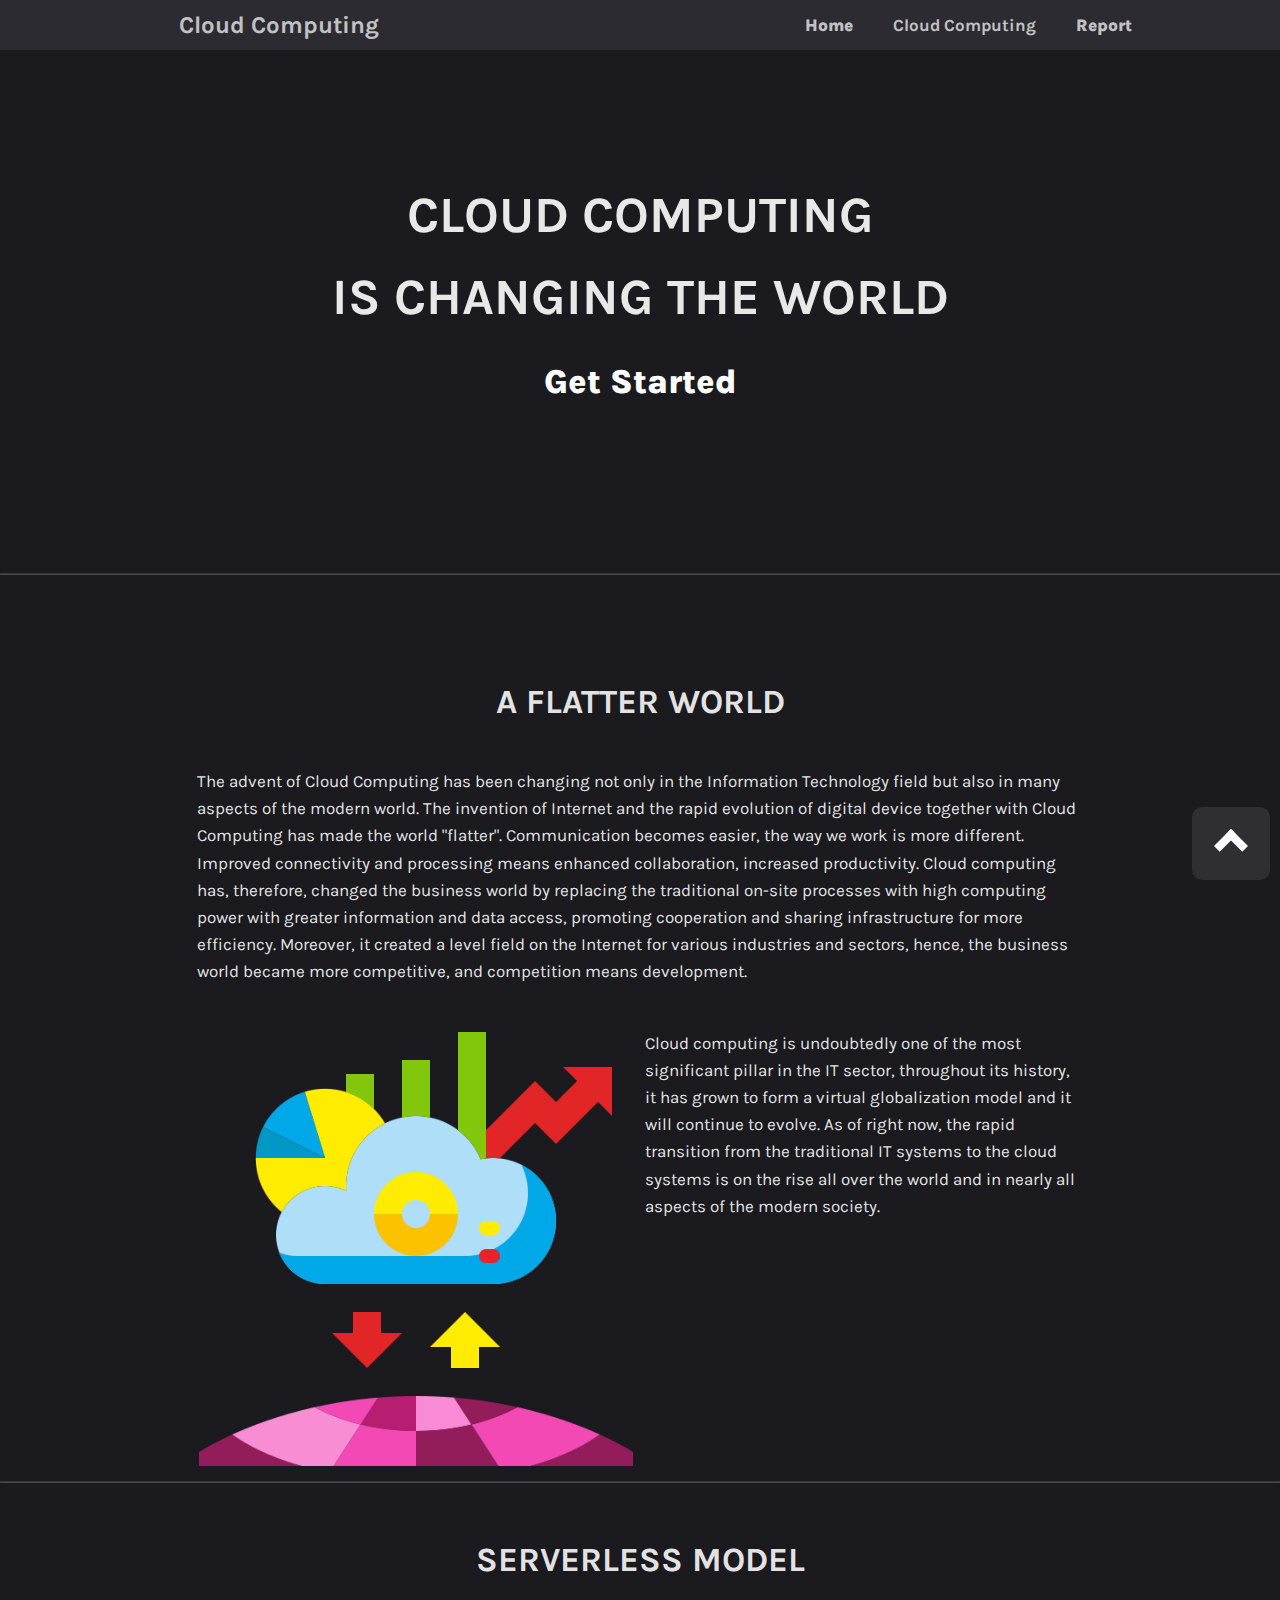
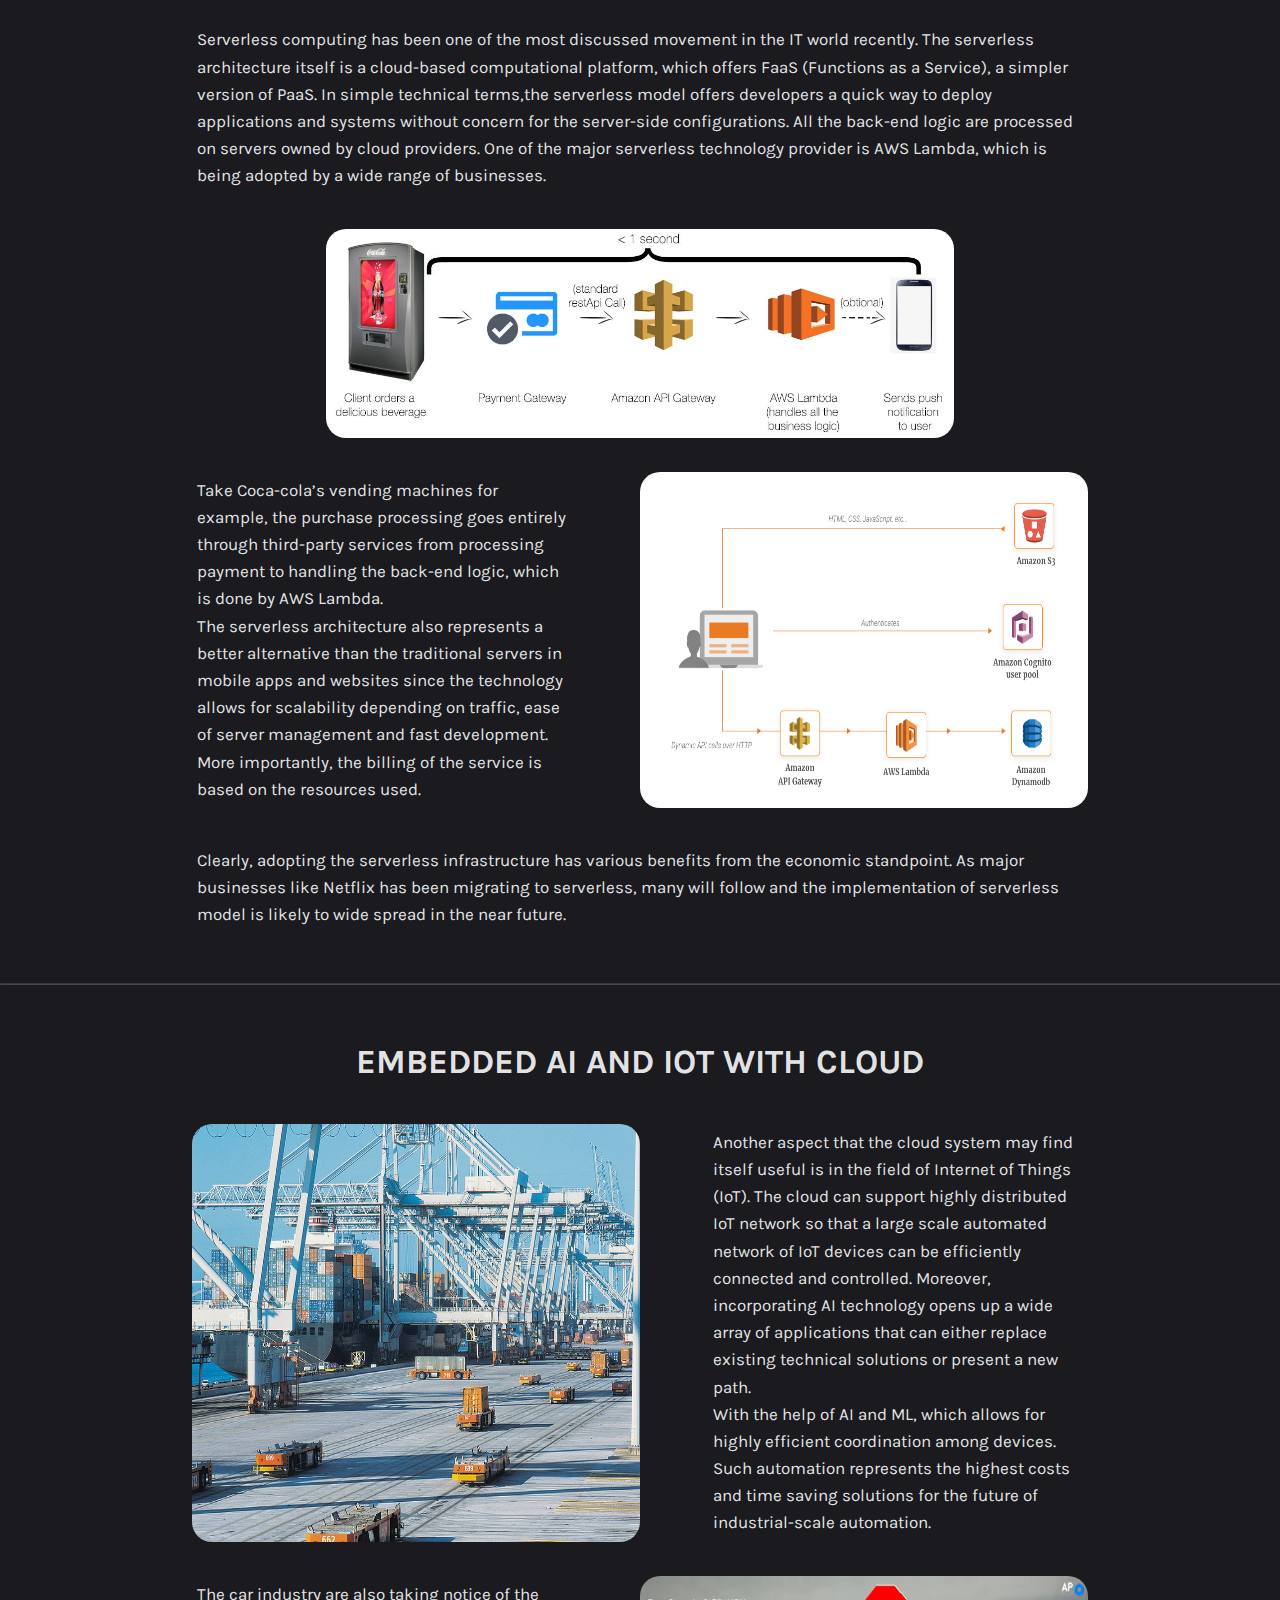
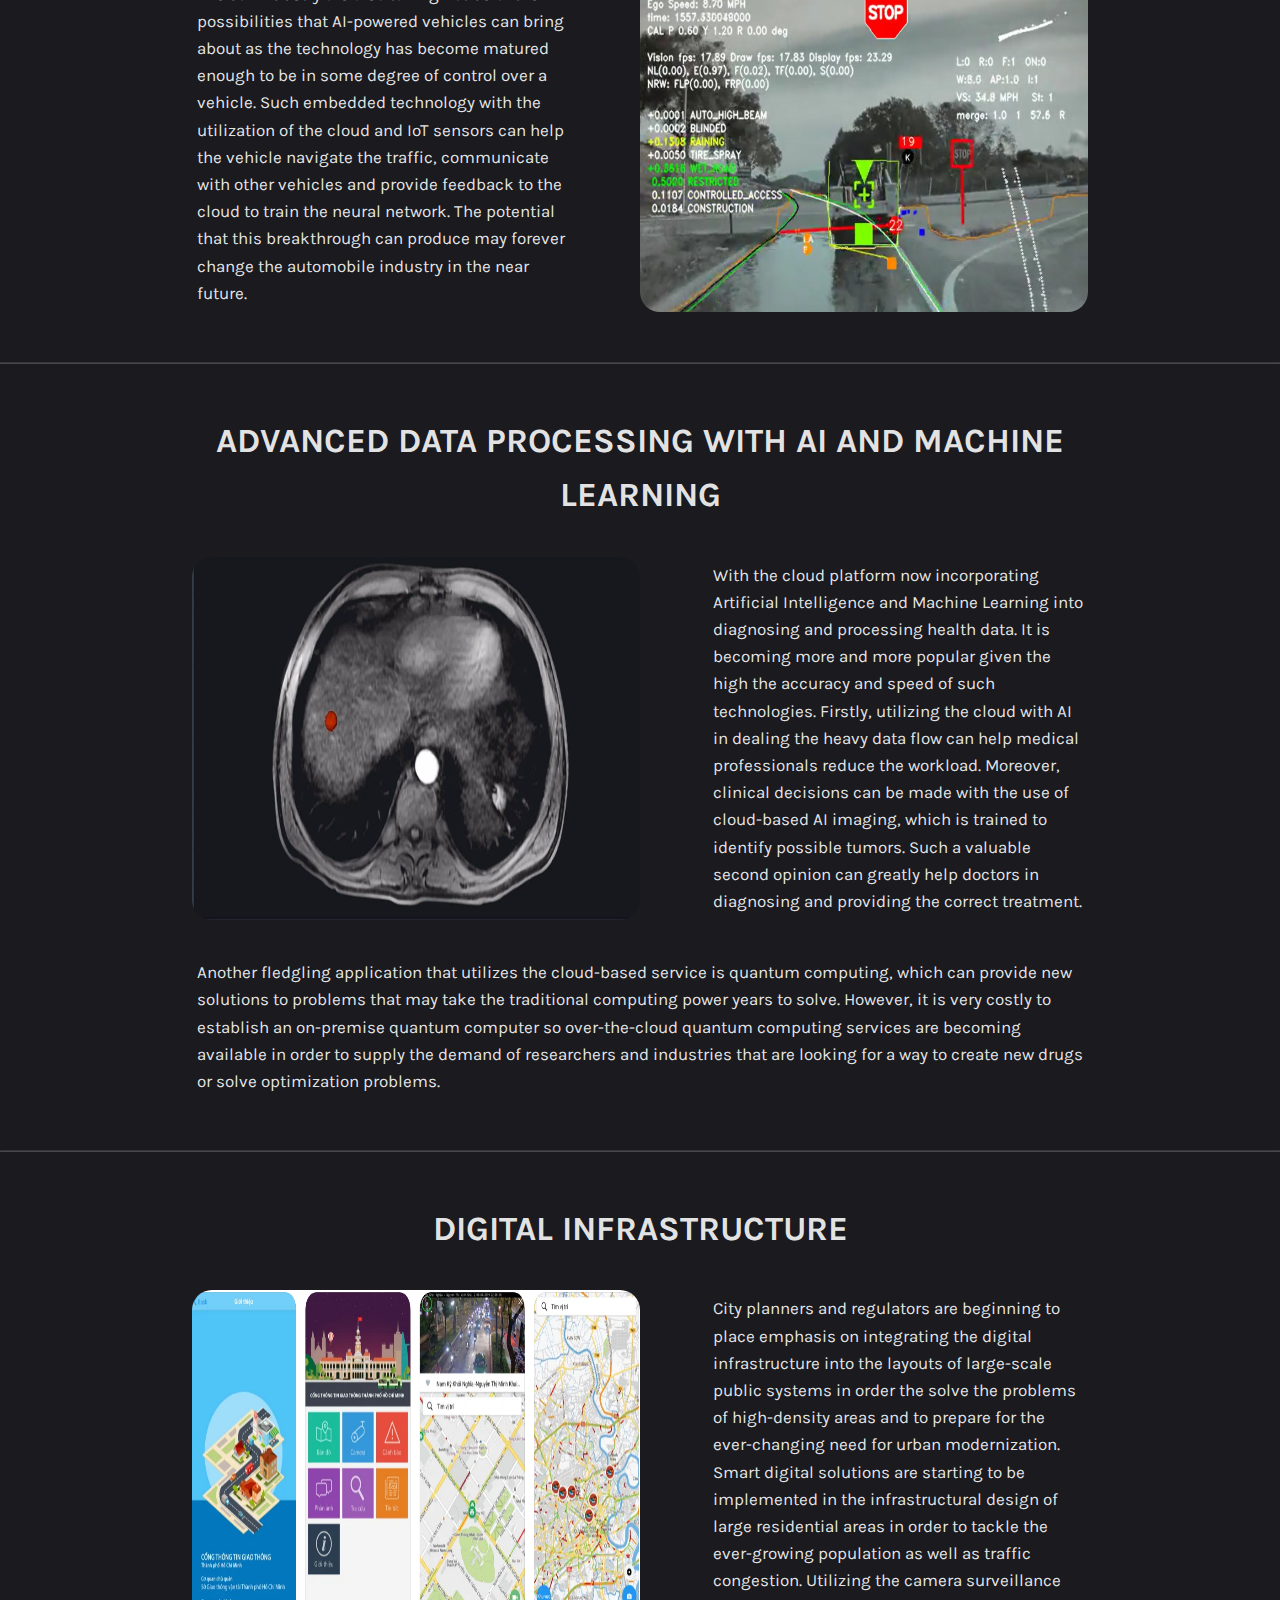
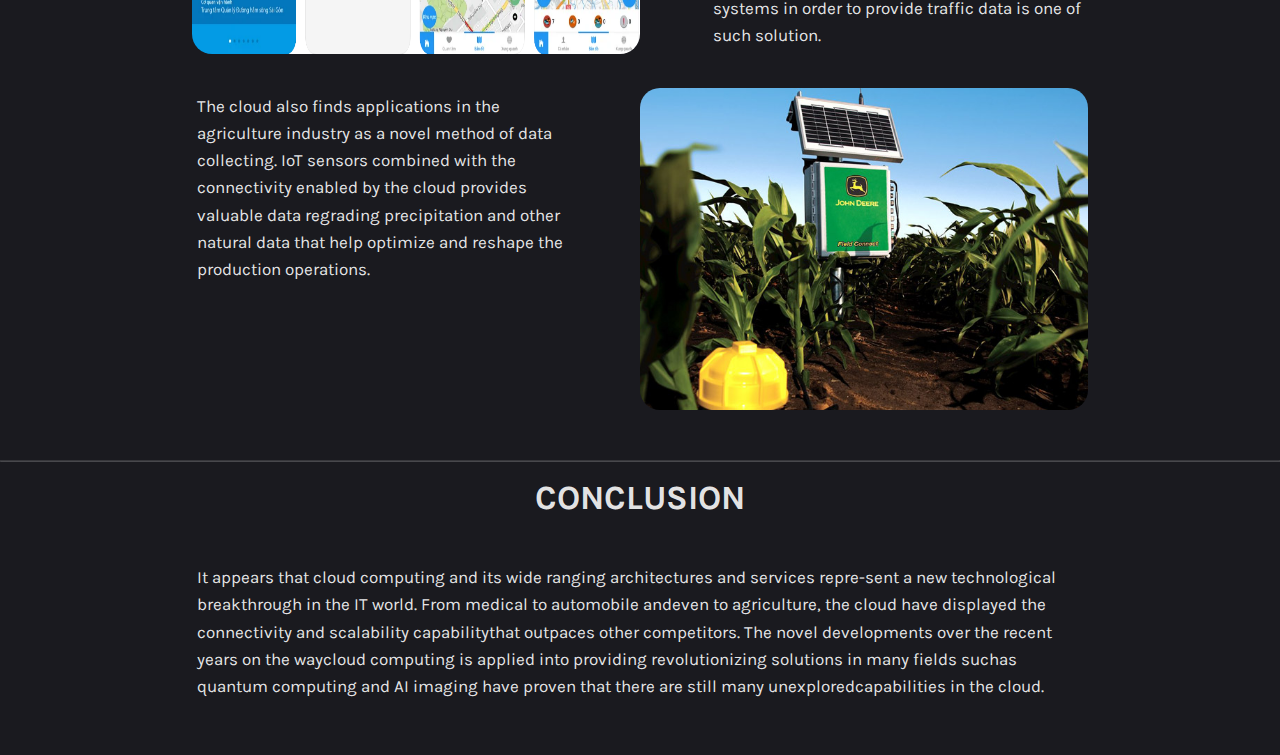
<file: cloudComputing.html>
<!DOCTYPE html>
<html>
<head>
    <title>Cloud Computing</title>
    <meta charset="UTF-8">
    <meta name="viewport" content="width=device-width, initial-scale=1.0">
    <meta http-equiv="X-UA-Compatible" content="ie=edge">
    <link rel="preconnect" href="https://fonts.gstatic.com">
    <link href="https://fonts.googleapis.com/css2?family=Karla&display=swap" rel="stylesheet">
    <link rel="stylesheet" href="sub.css">
    
</head>
<body>
    <header>
        <div class="toggle" id="push">
            <i class="fa fa-bars" aria-hidden="true"></i>
        </div>
        <a class="logo" href="index.html">Cloud Computing</a>
        <nav id="navigation" class="inactive">
            <ul>
                <li><a href="./index.html">Home</a></li>
                <li class="dropdown">
                    <button class="dropButton" onclick="rollDown()">Cloud Computing 
                        <i class="fa fa-caret-down" style="color: white"></i>
                    </button>
                    <div id="myDropdown" class="dropdownContent">
                        <a href="./index.html#tl">Evolution</a>
                        <a href="./index.html#modern-day">Modern Cloud</a>
                        <a href="./index.html#types">Types</a>
                        <a href="./index.html#services">Services</a>
                        <a href="./index.html#platform">Platforms</a>
                        <a href="./index.html#benefits">Advantages</a>
                        <a href="./index.html#note">Aspects</a>
                        <a href="./cloudComputing.html">Breakthroughs</a>
                    </div>
                </li>
                <li><a href="pdf.html">Report</a></li>
            </ul>
        </nav>
    </header>

    <section id="banner" class="major">
        <div class="inner">
            <div class="content">
                <h1 >CLOUD COMPUTING</h1>
                <h1 >IS CHANGING THE WORLD</h1>
                <CENTER><ul class="actions">
                    <div class="btn">
                        <a class="started" href="#opening">
                            Get Started
                        </a>
                    </div>    
                </ul></CENTER>
            </div>
        </div>
    </section>

    <hr>

    <article id="opening" class="open">
        <h1 style="margin-top: 50px;">A FLATTER WORLD</h1>
        <div class="article">
            <div class="articleContent">
                <div class="content">
                    <div>The advent of Cloud Computing has been changing not only in the Information Technology field but also in many aspects of the modern world. The invention of Internet and
                    the rapid evolution of digital device together with Cloud Computing has made the world
                    "flatter". Communication becomes easier, the way we work is more different. Improved
                    connectivity and processing means enhanced collaboration, increased productivity. Cloud
                    computing has, therefore, changed the business world by replacing the traditional on-site
                    processes with high computing power with greater information and data access, promoting cooperation and sharing infrastructure for more efficiency. Moreover, it created a level
                    field on the Internet for various industries and sectors, hence, the business world became
                    more competitive, and competition means development.
                    <br> 
                    </div>
                </div>
            </div>
        </div>
    </article>

    <article>
        <div class="article">
            <div class="" id="icon">
                <img src="./images/flat.png" class="iconCenter">
                <div class="content">
                    <div>Cloud computing is undoubtedly
                    one of the most significant pillar in the IT sector, throughout its history, it has grown
                    to form a virtual globalization model and it will continue to evolve. As of right now, the
                    rapid transition from the traditional IT systems to the cloud systems is on the rise all
                    over the world and in nearly all aspects of the modern society.</div>
                </div>
            </div>
        </div>
    </article>

    <hr>

    <article class="open">
        <h1>SERVERLESS MODEL</h1>
        <div class="article">
            <div class="articleContent">
                <div class="content">
                    <div>Serverless computing has been one of the most discussed movement in the IT world recently. The serverless architecture itself is a cloud-based computational platform, which offers FaaS (Functions as a Service), a simpler version of PaaS. In simple technical terms,the serverless model offers developers a quick way to deploy applications and systems without concern for the server-side configurations. All the back-end logic are processed on servers owned by cloud providers. One of the major serverless technology provider is AWS Lambda, which is being adopted by a wide range of businesses.
                    </div>
                </div>
            </div>
        </div>
    </article>
    <article>
        <div class="article">
            <img src="./images/coca01.jpeg" class="imgcenter">
        </div>
    </article>

    <article>
        <div class="article">
            <div class="articleContent">
                <div class="content">
                    <div>Take Coca-cola’s vending machines for example, the purchase processing goes entirely
                    through third-party services from processing payment to handling the back-end logic,
                    which is done by AWS Lambda. <br>
                    The serverless architecture also represents a better alternative than the traditional
                    servers in mobile apps and websites since the technology allows for scalability depending
                    on traffic, ease of server management and fast development. More importantly, the billing
                    of the service is based on the resources used.</div>
                </div>
            </div>
            <img src="./images/sr.png" class="imgright">
        </div>
    </article>

    <article class="end">
        <div class="article">
            <div class="articleContent">
                <div class="content">
                    <div>Clearly, adopting the serverless infrastructure has various benefits from the economic
                    standpoint. As major businesses like Netflix has been migrating to serverless, many will
                    follow and the implementation of serverless model is likely to wide spread in the near
                    future.</div>
            </div>
        </div>
    </article>

    <hr>

    <article class="open">
        <h1>EMBEDDED AI AND IOT WITH CLOUD</h1>
        <div class="article">
            <img src="./images/in-port.jpg" class="imgleft">
            <div class="articleContent">
                <div class="content">
                    <div>Another aspect that the cloud system may find itself useful is in the field of Internet of
                    Things (IoT). The cloud can support highly distributed IoT network so that a large scale
                    automated network of IoT devices can be efficiently connected and controlled. Moreover,
                    incorporating AI technology opens up a wide array of applications that can either replace
                    existing technical solutions or present a new path.<br>
                    With the help of AI and ML, which allows for highly efficient coordination among
                    devices. Such automation represents the highest costs and time saving solutions for the
                    future of industrial-scale automation.
                    </div>
                </div>
            </div>
        </div>
    </article>

    <article class="end">
        <div class="article">
            <div class="articleContent">
                <div class="content">
                    <div>The car industry are also taking notice of the possibilities that AI-powered vehicles
                    can bring about as the technology has become matured enough to be in some degree of
                    control over a vehicle. Such embedded technology with the utilization of the cloud and
                    IoT sensors can help the vehicle navigate the traffic, communicate with other vehicles
                    and provide feedback to the cloud to train the neural network. The potential that this
                    breakthrough can produce may forever change the automobile industry in the near future.</div>
                </div>
            </div>
            <img src="./images/carai.png" class="imgright">
        </div>
    </article>

     <hr>

    <article class="open">
        <h1>ADVANCED DATA PROCESSING WITH AI AND MACHINE LEARNING</h1>
        <div class="article">
            <img src="./images/imaging.jpg" class="imgleft">
            <div class="articleContent">
                <div class="content">
                    <div>With the cloud platform now incorporating Artificial Intelligence and Machine Learning into diagnosing and processing health data. It is becoming more and more popular
                    given the high the accuracy and speed of such technologies. Firstly, utilizing the cloud
                    with AI in dealing the heavy data flow can help medical professionals reduce the workload. Moreover, clinical decisions can be made with the use of cloud-based AI imaging,
                    which is trained to identify possible tumors. Such a valuable second opinion can greatly
                    help doctors in diagnosing and providing the correct treatment.</div>
                </div>
            </div>
        </div>
    </article>

    <article class="end">
        <div class="article">
            <div class="articleContent">
                <div class="content">
                    <div>Another fledgling application that utilizes the cloud-based service is quantum computing,  which can provide new solutions to problems that may take the traditional computing
                    power years to solve. However, it is very costly to establish an on-premise quantum computer so over-the-cloud quantum computing services are becoming available in order to
                    supply the demand of researchers and industries that are looking for a way to create new
                    drugs or solve optimization problems.</div>
            </div>
        </div>
    </article>

    <hr>

    <article class="open">
        <h1>DIGITAL INFRASTRUCTURE</h1>
        <div class="article">
            <img src="./images/tr.png" class="imgleft">
            <div class="articleContent">
                <div class="content">
                    <div>City planners and regulators are beginning to place emphasis on integrating the digital
                    infrastructure into the layouts of large-scale public systems in order the solve the problems
                    of high-density areas and to prepare for the ever-changing need for urban modernization.<br>
                    Smart digital solutions are starting to be implemented in the infrastructural design
                    of large residential areas in order to tackle the ever-growing population as well as traffic
                    congestion. Utilizing the camera surveillance systems in order to provide traffic data is
                    one of such solution.</div>
                </div>
            </div>
        </div>
    </article>

    <article class="end">
        <div class="article">
            <div class="articleContent">
                <div class="content">
                    <div>The cloud also finds applications in the agriculture industry as a novel method of data
                    collecting. IoT sensors combined with the connectivity enabled by the cloud provides valuable data regrading precipitation and other natural data that help optimize and reshape
                    the production operations.</div>
                </div>
            </div>
            <img src="./images/agri2.jpg" class="imgright">
        </div>
    </article>

    <hr>

    <article class="end">
        <h1>CONCLUSION</h1>
        <div class="article">
            <div class="articleContent">
                <div class="content">
                    <div>It appears that cloud computing and its wide ranging architectures and services repre-sent a new technological breakthrough in the IT world. From medical to automobile andeven to agriculture, the cloud have displayed the connectivity and scalability capabilitythat outpaces other competitors. The novel developments over the recent years on the waycloud computing is applied into providing revolutionizing solutions in many fields suchas quantum computing and AI imaging have proven that there are still many unexploredcapabilities in the cloud.
                    </div>
            </div>
        </div>
    </article>

    <div id="scroll">
        <button id="scrollBack" title="Go to top" style="border: none;">
            <i class="arrow up"></i>
        </button>
    </div>
    <script src="main.js"></script>
</body>
</html>
</file>
<file: style.css>
* {
    margin: 0;
    padding: 0;
    font-family: 'Karla', sans-serif;
    font-size: 17px;
    box-sizing: border-box;
}

body {
    background-color: #1a1a1f;
    margin: 0;
    padding: 0;
    overflow-x: hidden;
    width: 100%;
}

hr { 
    display: block;
    margin-top: 0.5em;
    margin-bottom: 0.5em;
    margin-left: auto;
    margin-right: auto;
    border-style: inset;
    border-width: 1px;
    border-color: rgba(255,255,255,0.2);
} 

h1 {
    font-size: 2em;
    width: auto;
    text-align: center;
}

h2 {
    font-size: 1.5em;
    color: rgba(255, 255, 255, .9);
}

a {
    text-decoration: none;
}
html {
    scroll-behavior: smooth;
}

#banner {
    /*background-image: url("./images/background.png");
    background-size: cover;*/
    background-color: #1a1a1f;
    color: rgba(255, 255, 255);
    text-align: center;
    cursor: default;
    padding: 10em 4em 9em 4em;
}

/* Section setting */
.container {
    display: flex;
    flex-wrap: wrap;
    justify-content: center;
}

.frame {
    width: 80%;
    height: auto;
    box-sizing: border-box;
    display: flex;
    flex-flow: row;
    justify-content: center;
    border: solid;
    border-width: 2px;
    border-color: rgba(255,255,255,.7);
    padding: 1em;  
}

#textDef {
    width: 50%;
    display: flex;
    flex-flow: column;
    justify-content: center;
}

#cloudImg {
    width: 400px;
    height: 400px;
}

.services {
    display: flex;
    flex-flow: row;
    justify-content: left;
    margin: 1em 2em 1em 2em;
    padding: 1em;
}
.services img {
    display: inline-block;
}
.services h2 {
    margin: 5px;
    padding: 3px;
    font-size: 1.25em;
}

#ad {
    display: flex;
    flex-flow: column;
    flex-wrap: wrap;
    flex-shrink: 3;
}
.content {
    line-height: 1.6;
}
.content img {
    margin-right: 3em;
}
.content p {
    font-size: 1.25em;
    color: rgba(255, 255, 255, .9);
    font-weight: bold;
    margin-bottom: 1em;
}
.content ul {
    margin-left: 1em;
    margin-top: 0.75em;
}
.content li {
    margin-top: 0.25em;
    margin-bottom: 0.25em;
}

.inner .content h1 {
    font-size: 4em;
}
/*------------ Images -----------------*/

.content, .title{
    color: rgba(255,255,255,.9);
    width: 100%;
}

.title {
    margin-top: 50px;
}
.image{
    margin: 2em;
    display: flex;
    justify-content: center;
}
.secImg {
    width: 80%;
    height: 60%;
    border-radius: 20px;
}
/* -------------------- Button ------------------ */
button {
    background: none;
    border: solid 2px;
    border-color: rgb(33, 105, 239);
    color: rgba(255,255,255,.7);
    padding: 10px;
    cursor: pointer;
}

button:hover {
    border-color: rgba(33, 105, 239, .7);
    color: rgba(255,255,255,.9);
}


.btn a{
    color: white;
    text-decoration:none;
    text-align: center;
    display:block;  
    font-size: 2em;
    margin-top: 0.5em;
}

.btn, .started{
    transition: 0.3s;     
}

.btn{
    height: 4em;
    font-weight: 1000;
    overflow: hidden;
    width: 20em;
}

.btn:hover .started{
    margin-top: 0em;
}

.arrow {
    border: solid white;
    border-width: 0 12px 12px 0;
    display: inline-block;
    padding: 10px;
}

.up {
    transform: rotate(-135deg);
    -webkit-transform: rotate(-135deg);
}

/* Scroll to top */
#scroll {
    display: none; 
    position: fixed;
    display: flex;
    flex-flow: column;
    justify-content: center;
    bottom: 20px;
    right: 10px; 
    z-index: 99;
    border: none;
    outline: none;
    cursor: pointer;
    padding: auto;
    border-radius: 10px;
    background: rgb(46, 46, 51);
}

#scrollBack:hover {
    background-color: #555;
}
#scrollBack .arrow {
    border: solid white;
    border-width: 0 8px 8px 0;
    display: inline-block;
    padding: 8px;
    margin: 1em 1em 0.2em 1em;
}

/* ----------------------- Menu -------------------------*/

header {
    position: fixed;
    top: 0;
    left: 0;
    padding: 0 10%;
    background: rgb(46, 46, 51);
    width:100%;
    box-sizing: border-box;
    opacity: 90%;
    z-index: 1000;
}

header .logo{
    opacity: 0.8;
    text-decoration: none;
    color: #ffffff;
    height:50px;
    margin-left: 5%;
    line-height: 50px;
    font-size:24px;
    float: left;
    font-weight: bold;
}

header nav {
    float: right;
}

header nav ul {
    margin: 0;
    padding: 0;
    display: flex;
}

header nav ul li {
    list-style-type: none;
}

header nav ul li a{
    opacity: 0.8;
    height: 50px;
    line-height: 50px;
    padding: 0 20px;
    color: #ffffff;
    text-decoration: none;
    display: block;
    font-weight: 900;
}

header nav ul li a:hover {
    opacity: 1;
}

header nav ul li button{
    height: 50px;
    line-height: 50px;
    padding: 0 20px;
    color: #ffffff;
    text-decoration: none;
    display: block;
}

header nav ul li button:hover {
    opacity: 1;
}
.dropdown {
    overflow: hidden;
}

.dropdown .dropButton {
    width: auto;
    font-size: inherit;
    border: none;
    font-weight: bold;
    outline: none;
    color: white;
    background-color: inherit;
    font-family: inherit;
    margin: 0;
}
.dropButton{opacity: 0.8}

.dropdown:hover .dropButton {
    opacity: 1;
}


.dropdownContent {
    display: none;
    position: absolute;
    font-weight: bold;
    color: black;
    background-color: rgba(256, 256, 256);
    min-width: 160px;
    overflow: auto;
    z-index: 5;
}

.dropdownContent a {
    color: black;
    font-weight: bold;
    padding: 0px 16px;
    text-decoration: none;
    display: block;
    text-align: center;
}

.dropdownContent a:hover {
    background-color: #2196f3;
}

.show {display: block;} 

.dropdownContent {
    display: block;
    visibility: hidden;
    opacity:0;
    transition:.5s ease all;
}

.dropdownContent.show {
    display: block;
    visibility: visible;
    opacity:1;
    transform: translateY(0);
    transition:.5s ease all;
}

.toggle{
    color: #ffffff;
    float: left;
    line-height: 50px;
    font-size: 24px;
    cursor: pointer;
    display: none;
}

/*----------- Timeline ------------*/

.more {display: none}
.timelineContain {
    width: 90%;
    max-width: 1080px;
    margin: 0 auto;
    padding: 0 10%;
    border-radius: 2px;
}
.timelineContain::after {
    content: '';
    display: table;
    clear: both;
}

#timeline {
    position: relative;
    padding: 2em 0;
    margin-top: 2em;
    margin-bottom: 2em;
}

#timeline::before { 
    content: '';
    position: absolute;
    top: 0;
    left: 25px;
    height: 100%;
    width: 4px;
    background: #7E57C2;
}

.timelineBlock {
    position: relative;
}
.timelineBlock:after {
    content: "";
    display: table;
    clear: both;
}
.timelineBlock:first-child {
    margin-top: 0;
}
.timelineBlock:last-child {
    margin-bottom: 0;
}
.icon {
    position: absolute;
    top: 8px;
    left: 12px;
    width: 30px;
    height: 30px;
    border-radius: 50%;
}
.icon {
    background: #673AB7;
}

.timelineContent {
    list-style-type: none;
    position: relative;
    margin-left: 60px;
    margin-right: 30px;
    background: #333C42;
    border-radius: 2px;
    padding: 1em;
    color: white;
}
.timelineContent:after {
    content: "";
    display: table;
    clear: both;
}
.timelineContent h2 {
    color: rgba(255,255,255,.9);
    margin-top:0;
    margin-bottom: 5px;
}
.timelineContent p {
    color: rgba(255,255,255,.7);
    font-size: 13px;
    font-size: 0.8125rem;
    margin: 1em 0;
    line-height: 1.6;
}

.timelineContent::before {
    content: '';
    position: absolute;
    top: 16px;
    right: 100%;
    height: 0;
    width: 0;
    border: 7px solid transparent;
    border-right: 7px solid #333C42;
}

@media only screen and (min-width: 600px) {
    .icon {
        width: 30px;
        height: 30px;
        left: 50%;
        margin-left: -15px;
        margin-top: 15px;
    }
    .timelineContent h2 {
        font-size: 20px;
        font-size: 1.5rem;
    }
    .timelineContent p {
        font-size: 16px;
        font-size: 1rem;
    }
    #timeline {
        margin-top: 3em;
        margin-bottom: 3em;
    }
    #timeline::before {
        left: 50%;
        margin-left: -2px;
    }
    .timelineContent {
        color: white;
        margin-left: 0;
        padding: 1.6em;
        width: 36%;
        margin: 0 5%;
    }
    .timelineContent::before {
        top: 24px;
        left: 100%;
        border-color: transparent;
        border-left-color: #333C42;
    }
    .timelineBlock:nth-child(even) .timelineContent {
        float: right;
    }
    .timelineBlock:nth-child(even) .timelineContent::before {
        top: 24px;
        left: auto;
        right: 100%;
        border-color: transparent;
        border-right-color: #333C42;
    }
}
/* ------Responsive---------*/
@media only screen and (max-width: 900px) {
    .frame {
        display: flex;
        flex-flow: column;
        justify-content: center;
    }
    #textDef {
        width: 100%;
    }
    #textDef .title {
        display: flex;
        justify-content: center;
    }
}
@media only screen and (max-width: 1000px) {
    #cloudImg { 
        width: 300px;
        height: 300px;  
    }
    .container {
        display: block;
        width: 100%;    
    }
    #opening {
        display: flex;
        flex-flow: column;
        justify-content: center;
    }
    .services {
        display: block;
        margin: 0;
    }
    .frame {
        width: 100%;
        border: none;
    }
    #scrollBack .arrow {
        border: solid white;
        border-width: 0 4px 4px 0;
        display: inline-block;
        padding: 4px;
    }
    .inner .content h1 {
        font-size: 3em;
    }
    .btn a{
        width: auto;
        text-align: left; 
        margin-left: 17.5%;  
        font-size: 1.5em;
    }
}
</file>
<file: sub.css>
* {
    margin: 0;
    padding: 0;
    font-family: 'Karla', sans-serif;
    font-size: 17px;
    box-sizing: border-box;
    line-height: 1.6;
}

body {
    background-color: #1a1a1f;
    margin: 0;
    padding: 0;
    overflow-x: hidden;
}

hr { 
    display: block;
    margin-top: 0.5em;
    margin-bottom: 0.5em;
    margin-left: auto;
    margin-right: auto;
    border-style: inset;
    border-width: 1px;
    border-color: rgba(255,255,255,0.2);
} 

h1 {
    font-size: 2em;
    width: auto;
    text-align: center;
}

h2 {
    font-size: 1.5em;
    color: rgba(255, 255, 255, .9);
}

a {
    text-decoration: none;
}
html {
    scroll-behavior: smooth;
}
section, article {
    width: 70%;
    margin-left: 15%;
}

#banner {
    /*background-image: url("./images/background.png");
    background-size: cover;*/
    background-color: #1a1a1f;
    color: rgba(255, 255, 255);
    text-align: center;
    cursor: default;
    padding: 10em 4em 9em 4em;
}

/*------------ Images -----------------*/

.content, .title{
    color: rgba(255,255,255,.9);
    padding: 5px;
    width: 100%;
}


/* -------------------- Button ------------------ */
button {
    background: none;
    border: solid 2px;
    border-color: rgb(33, 105, 239);
    color: rgba(255,255,255,.7);
    padding: 10px;
    cursor: pointer;
}

button:hover {
    border-color: rgba(33, 105, 239, .7);
    color: rgba(255,255,255,.9);
}

.btn a{
    color: white;
    text-decoration:none;
    text-align: center;
    display:block;  
    font-size: 2em;
    margin-top: 0.5em;
}

.btn, .started{
    transition: 0.3s;     
}

.btn{
    height: 4em;
    font-weight: 1000;
    overflow: hidden;
    width: 20em;
}

.btn:hover .started{
    margin-top: 0em;
}

.arrow {
    border: solid white;
    border-width: 0 12px 12px 0;
    display: inline-block;
    padding: 10px;
}

.up {
    transform: rotate(-135deg);
    -webkit-transform: rotate(-135deg);
}

/* Scroll to top */
#scroll {
    display: none; 
    position: fixed;
    display: flex;
    flex-flow: column;
    justify-content: center;
    bottom: 20px;
    right: 10px; 
    z-index: 99;
    border: none;
    outline: none;
    cursor: pointer;
    padding: auto;
    border-radius: 10px;
    background: rgb(46, 46, 51);
}

#scrollBack:hover {
    background-color: #555;
}
#scrollBack .arrow {
    border: solid white;
    border-width: 0 8px 8px 0;
    display: inline-block;
    padding: 8px;
    margin: 1em 1em 0.2em 1em;
}

/* ----------------------- Menu -------------------------*/

header {
    position: fixed;
    top: 0;
    left: 0;
    padding: 0 10%;
    background: rgb(46, 46, 51);
    width:100%;
    box-sizing: border-box;
    opacity: 90%;
    z-index: 1000;
}

header .logo{
    opacity: 0.8;
    text-decoration: none;
    color: #ffffff;
    height:50px;
    margin-left: 5%;
    line-height: 50px;
    font-size:24px;
    float: left;
    font-weight: bold;
}

header nav {
    float: right;
}

header nav ul {
    margin: 0;
    padding: 0;
    display: flex;
}

header nav ul li {
    list-style-type: none;
}

header nav ul li a{
    opacity: 0.8;
    height: 50px;
    line-height: 50px;
    padding: 0 20px;
    color: #ffffff;
    text-decoration: none;
    display: block;
    font-weight: 900;
}

header nav ul li a:hover {
    opacity: 1;
}

header nav ul li button{
    height: 50px;
    line-height: 50px;
    padding: 0 20px;
    color: #ffffff;
    text-decoration: none;
    display: block;
}

header nav ul li button:hover {
    opacity: 1;
}
.dropdown {
    overflow: hidden;
}

.dropdown .dropButton {
    width: auto;
    font-size: inherit;
    border: none;
    font-weight: bold;
    outline: none;
    color: white;
    background-color: inherit;
    font-family: inherit;
    margin: 0;
}
.dropButton{opacity: 0.8}

.dropdown:hover .dropButton {
    opacity: 1;
}


.dropdownContent {
    display: none;
    position: absolute;
    font-weight: bold;
    color: black;
    background-color: rgba(256, 256, 256);
    min-width: 160px;
    overflow: auto;
    z-index: 5;
}

.dropdownContent a {
    color: black;
    font-weight: bold;
    padding: 0px 16px;
    text-decoration: none;
    display: block;
    text-align: center;
}

.dropdownContent a:hover {
    background-color: #2196f3;
}

.show {display: block;} 

.dropdownContent {
    display: block;
    visibility: hidden;
    opacity:0;
    transition:.5s ease all;
}

.dropdownContent.show {
    display: block;
    visibility: visible;
    opacity:1;
    transform: translateY(0);
    transition:.5s ease all;
}

.toggle{
    color: #ffffff;
    float: left;
    line-height: 50px;
    font-size: 24px;
    cursor: pointer;
    display: none;
}

/*--------- Article --------*/
article {
    display: flex;
    flex-flow: column;
    justify-content: center;
}

.open {
    margin-top: 50px;
}
.end {
    margin-bottom: 50px;        
}
article h1 {
    color: rgba(255, 255, 255, .9);
}
.article {
    display: flex;
    flex-flow: row;
   margin-top: 2em;
}
article img {
    width: 50%;
    border-radius: 20px;
}
.imgleft {
    margin-right: 4em;
}
.imgright {
    margin-left: 4em;
}
.imgcenter {
    width: 70%;
    margin-left: 15%;
}
.articleContent {
    vertical-align: middle;
}

#icon {
    display: flex;
    flex-flow: row;
    justify-content: center;
}
.inner .content h1 {
    font-size: 3em;
}
/* ------Responsive---------*/
@media only screen and (max-width: 900px) {
    .frame {
        display: flex;
        flex-flow: column;
        justify-content: center;
    }
    #textDef {
        width: 100%;
    }
    #textDef .title {
        display: flex;
        justify-content: center;
    }
}



@media only screen and (max-width: 1000px) {
    #cloudImg { 
        width: 300px;
        height: 300px;  
    }
    .container {
        display: block;
        width: 100%;    
    }
    #opening {
        display: flex;
        flex-flow: column;
        justify-content: center;
    }
    .services {
        display: block;
        margin: 0;
    }
    .frame {
        width: 100%;
        border: none;
    }
    #scrollBack .arrow {
        border: solid white;
        border-width: 0 4px 4px 0;
        display: inline-block;
        padding: 4px;
    }
    .inner .content h1 {
        font-size: 3em;
    }
    .btn a{
        width: auto;
        text-align: left; 
        margin-left: 17.5%;  
        font-size: 1.5em;
    }
    .inner .content h1 {
        font-size: 2em;
    }
    section, article {
        width: 100%;
        margin:0;
    }
    .article {
        display: flex;
        flex-flow: column;
        justify-content: center;
    }
    article img {
        width: 100%;
    }
    .imgleft, .imgright, .imgcenter {
        width: 100%;
        margin: 0;
    }
    body {
        margin-left: 10px;
    }
    #icon {
        display: flex;
        flex-flow: column;
        justify-content: center;
    }
}
</file>
